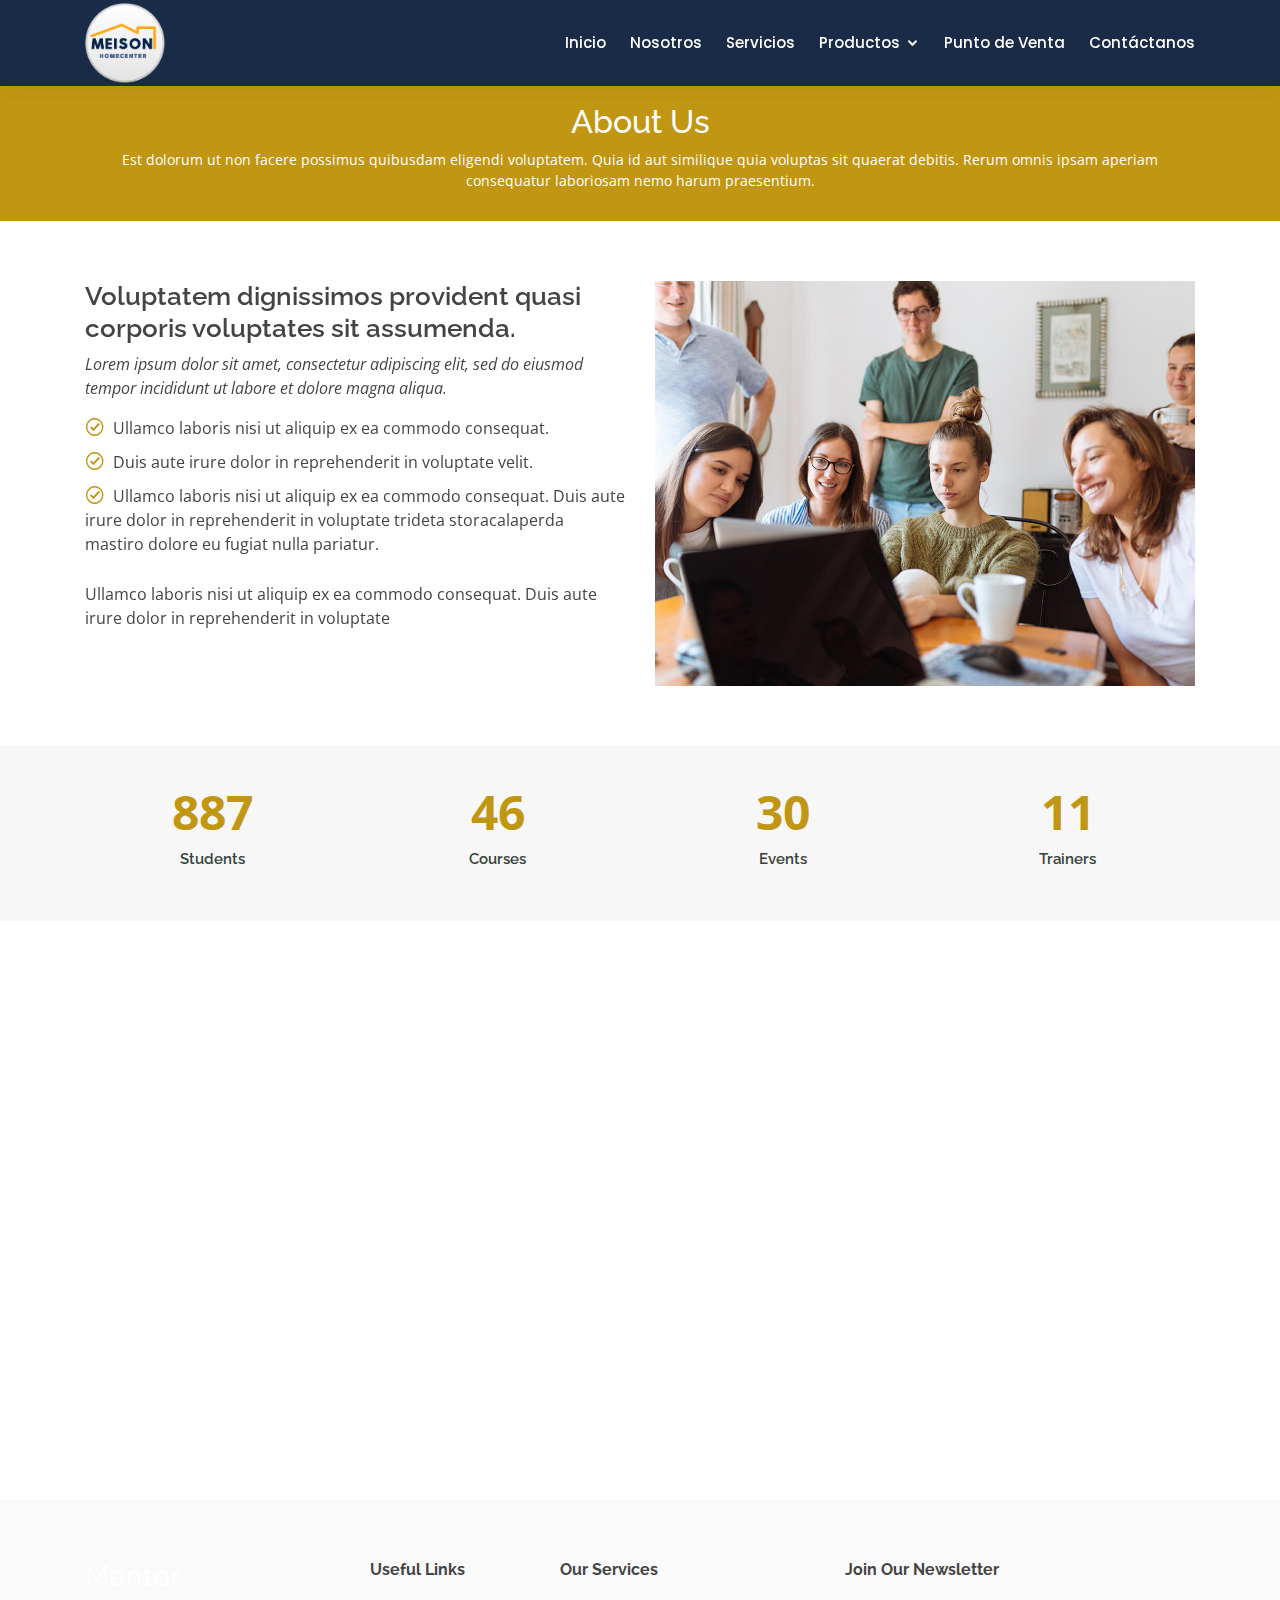
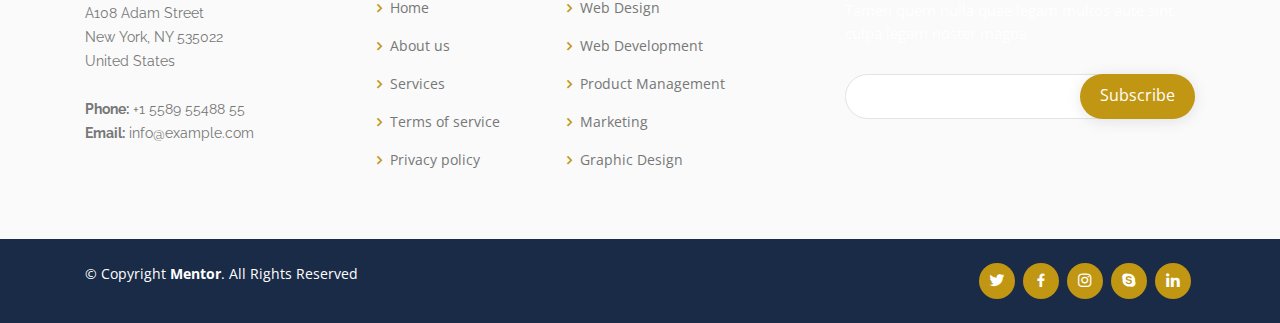
<file: about.html>
<!DOCTYPE html>
<html lang="en">

<head>
  <meta charset="utf-8">
  <meta content="width=device-width, initial-scale=1.0" name="viewport">

  <title>Meison Homecenter - Nosotros</title>
  <meta content="" name="descriptison">
  <meta content="" name="keywords">

 <!-- Favicons -->
 <link href="assets/img/favicon.png" rel="icon">

  <!-- Google Fonts -->
  <link href="https://fonts.googleapis.com/css?family=Open+Sans:300,300i,400,400i,600,600i,700,700i|Raleway:300,300i,400,400i,500,500i,600,600i,700,700i|Poppins:300,300i,400,400i,500,500i,600,600i,700,700i" rel="stylesheet">

  <!-- Vendor CSS Files -->
  <link href="assets/vendor/bootstrap/css/bootstrap.min.css" rel="stylesheet">
  <link href="assets/vendor/icofont/icofont.min.css" rel="stylesheet">
  <link href="assets/vendor/boxicons/css/boxicons.min.css" rel="stylesheet">
  <link href="assets/vendor/remixicon/remixicon.css" rel="stylesheet">
  <link href="assets/vendor/owl.carousel/assets/owl.carousel.min.css" rel="stylesheet">
  <link href="assets/vendor/animate.css/animate.min.css" rel="stylesheet">
  <link href="assets/vendor/aos/aos.css" rel="stylesheet">

  <!-- Template Main CSS File -->
  <link href="assets/css/style.css" rel="stylesheet">

</head>

<body>

  <!-- ======= Header ======= -->
  <header id="header" class="fixed-top">
    <div class="container d-flex align-items-center">

      <a href="index.html" class="logo mr-auto"><img src="assets/img/imagenes/meison.png" alt="" class="img-fluid"></a>

      <nav class="nav-menu d-none d-lg-block">
        <ul>
          <li ><a href="index.html">Inicio</a></li>
          <li><a href="about.html">Nosotros</a></li>
         
          <li><a href="trainers.html">Servicios</a></li>
          
          <li class="drop-down"><a href="">Productos</a>
            <ul>
              
              <li class="drop-down"><a href="#">Sub 1</a>
                <ul>
                  <li><a href="productos.html">Producto1</a></li>
                  <li><a href="#">Producto1</a></li>
                  <li><a href="#">Producto2</a></li>
                  <li><a href="#">Producto3</a></li>
                  <li><a href="#">Producto4</a></li>
                </ul>
              </li>
              <li><a href="#">Sub 2</a></li>
              <li><a href="#">Sub 3</a></li>
              <li><a href="#">Sub 4</a></li>
            </ul>
          </li>
          <li><a href="puntosVenta.html">Punto de Venta</a></li>
          <li><a href="contact.html">Contáctanos</a></li>

        </ul>
      </nav><!-- .nav-menu -->


    </div>
  </header><!-- End Header -->

  <main id="main">
    <!-- ======= Breadcrumbs ======= -->
    <div class="breadcrumbs" data-aos="fade-in">
      <div class="container">
        <h2>About Us</h2>
        <p>Est dolorum ut non facere possimus quibusdam eligendi voluptatem. Quia id aut similique quia voluptas sit quaerat debitis. Rerum omnis ipsam aperiam consequatur laboriosam nemo harum praesentium. </p>
      </div>
    </div><!-- End Breadcrumbs -->

    <!-- ======= About Section ======= -->
    <section id="about" class="about">
      <div class="container" data-aos="fade-up">

        <div class="row">
          <div class="col-lg-6 order-1 order-lg-2" data-aos="fade-left" data-aos-delay="100">
            <img src="assets/img/about.jpg" class="img-fluid" alt="">
          </div>
          <div class="col-lg-6 pt-4 pt-lg-0 order-2 order-lg-1 content">
            <h3>Voluptatem dignissimos provident quasi corporis voluptates sit assumenda.</h3>
            <p class="font-italic">
              Lorem ipsum dolor sit amet, consectetur adipiscing elit, sed do eiusmod tempor incididunt ut labore et dolore
              magna aliqua.
            </p>
            <ul>
              <li><i class="icofont-check-circled"></i> Ullamco laboris nisi ut aliquip ex ea commodo consequat.</li>
              <li><i class="icofont-check-circled"></i> Duis aute irure dolor in reprehenderit in voluptate velit.</li>
              <li><i class="icofont-check-circled"></i> Ullamco laboris nisi ut aliquip ex ea commodo consequat. Duis aute irure dolor in reprehenderit in voluptate trideta storacalaperda mastiro dolore eu fugiat nulla pariatur.</li>
            </ul>
            <p>
              Ullamco laboris nisi ut aliquip ex ea commodo consequat. Duis aute irure dolor in reprehenderit in voluptate
            </p>

          </div>
        </div>

      </div>
    </section><!-- End About Section -->

    <!-- ======= Counts Section ======= -->
    <section id="counts" class="counts section-bg">
      <div class="container">

        <div class="row counters">

          <div class="col-lg-3 col-6 text-center">
            <span data-toggle="counter-up">1232</span>
            <p>Students</p>
          </div>

          <div class="col-lg-3 col-6 text-center">
            <span data-toggle="counter-up">64</span>
            <p>Courses</p>
          </div>

          <div class="col-lg-3 col-6 text-center">
            <span data-toggle="counter-up">42</span>
            <p>Events</p>
          </div>

          <div class="col-lg-3 col-6 text-center">
            <span data-toggle="counter-up">15</span>
            <p>Trainers</p>
          </div>

        </div>

      </div>
    </section><!-- End Counts Section -->

    <!-- ======= Testimonials Section ======= -->
    <section id="testimonials" class="testimonials">
      <div class="container" data-aos="fade-up">

        <div class="section-title">
          <h2>Testimonials</h2>
          <p>What are they saying</p>
        </div>

        <div class="owl-carousel testimonials-carousel" data-aos="zoom-in" data-aos-delay="100">

          <div class="testimonial-wrap">
            <div class="testimonial-item">
              <img src="assets/img/testimonials/testimonials-1.jpg" class="testimonial-img" alt="">
              <h3>Saul Goodman</h3>
              <h4>Ceo &amp; Founder</h4>
              <p>
                <i class="bx bxs-quote-alt-left quote-icon-left"></i>
                Proin iaculis purus consequat sem cure digni ssim donec porttitora entum suscipit rhoncus. Accusantium quam, ultricies eget id, aliquam eget nibh et. Maecen aliquam, risus at semper.
                <i class="bx bxs-quote-alt-right quote-icon-right"></i>
              </p>
            </div>
          </div>

          <div class="testimonial-wrap">
            <div class="testimonial-item">
              <img src="assets/img/testimonials/testimonials-2.jpg" class="testimonial-img" alt="">
              <h3>Sara Wilsson</h3>
              <h4>Designer</h4>
              <p>
                <i class="bx bxs-quote-alt-left quote-icon-left"></i>
                Export tempor illum tamen malis malis eram quae irure esse labore quem cillum quid cillum eram malis quorum velit fore eram velit sunt aliqua noster fugiat irure amet legam anim culpa.
                <i class="bx bxs-quote-alt-right quote-icon-right"></i>
              </p>
            </div>
          </div>

          <div class="testimonial-wrap">
            <div class="testimonial-item">
              <img src="assets/img/testimonials/testimonials-3.jpg" class="testimonial-img" alt="">
              <h3>Jena Karlis</h3>
              <h4>Store Owner</h4>
              <p>
                <i class="bx bxs-quote-alt-left quote-icon-left"></i>
                Enim nisi quem export duis labore cillum quae magna enim sint quorum nulla quem veniam duis minim tempor labore quem eram duis noster aute amet eram fore quis sint minim.
                <i class="bx bxs-quote-alt-right quote-icon-right"></i>
              </p>
            </div>
          </div>

          <div class="testimonial-wrap">
            <div class="testimonial-item">
              <img src="assets/img/testimonials/testimonials-4.jpg" class="testimonial-img" alt="">
              <h3>Matt Brandon</h3>
              <h4>Freelancer</h4>
              <p>
                <i class="bx bxs-quote-alt-left quote-icon-left"></i>
                Fugiat enim eram quae cillum dolore dolor amet nulla culpa multos export minim fugiat minim velit minim dolor enim duis veniam ipsum anim magna sunt elit fore quem dolore labore illum veniam.
                <i class="bx bxs-quote-alt-right quote-icon-right"></i>
              </p>
            </div>
          </div>

          <div class="testimonial-wrap">
            <div class="testimonial-item">
              <img src="assets/img/testimonials/testimonials-5.jpg" class="testimonial-img" alt="">
              <h3>John Larson</h3>
              <h4>Entrepreneur</h4>
              <p>
                <i class="bx bxs-quote-alt-left quote-icon-left"></i>
                Quis quorum aliqua sint quem legam fore sunt eram irure aliqua veniam tempor noster veniam enim culpa labore duis sunt culpa nulla illum cillum fugiat legam esse veniam culpa fore nisi cillum quid.
                <i class="bx bxs-quote-alt-right quote-icon-right"></i>
              </p>
            </div>
          </div>

        </div>

      </div>
    </section><!-- End Testimonials Section -->

  </main><!-- End #main -->

  <!-- ======= Footer ======= -->
  <footer id="footer">

    <div class="footer-top">
      <div class="container">
        <div class="row">

          <div class="col-lg-3 col-md-6 footer-contact">
            <h3>Mentor</h3>
            <p>
              A108 Adam Street <br>
              New York, NY 535022<br>
              United States <br><br>
              <strong>Phone:</strong> +1 5589 55488 55<br>
              <strong>Email:</strong> info@example.com<br>
            </p>
          </div>

          <div class="col-lg-2 col-md-6 footer-links">
            <h4>Useful Links</h4>
            <ul>
              <li><i class="bx bx-chevron-right"></i> <a href="#">Home</a></li>
              <li><i class="bx bx-chevron-right"></i> <a href="#">About us</a></li>
              <li><i class="bx bx-chevron-right"></i> <a href="#">Services</a></li>
              <li><i class="bx bx-chevron-right"></i> <a href="#">Terms of service</a></li>
              <li><i class="bx bx-chevron-right"></i> <a href="#">Privacy policy</a></li>
            </ul>
          </div>

          <div class="col-lg-3 col-md-6 footer-links">
            <h4>Our Services</h4>
            <ul>
              <li><i class="bx bx-chevron-right"></i> <a href="#">Web Design</a></li>
              <li><i class="bx bx-chevron-right"></i> <a href="#">Web Development</a></li>
              <li><i class="bx bx-chevron-right"></i> <a href="#">Product Management</a></li>
              <li><i class="bx bx-chevron-right"></i> <a href="#">Marketing</a></li>
              <li><i class="bx bx-chevron-right"></i> <a href="#">Graphic Design</a></li>
            </ul>
          </div>

          <div class="col-lg-4 col-md-6 footer-newsletter">
            <h4>Join Our Newsletter</h4>
            <p>Tamen quem nulla quae legam multos aute sint culpa legam noster magna</p>
            <form action="" method="post">
              <input type="email" name="email"><input type="submit" value="Subscribe">
            </form>
          </div>

        </div>
      </div>
    </div>

    <div class="container d-md-flex py-4">

      <div class="mr-md-auto text-center text-md-left">
        <div class="copyright">
          &copy; Copyright <strong><span>Mentor</span></strong>. All Rights Reserved
        </div>
        
      </div>
      <div class="social-links text-center text-md-right pt-3 pt-md-0">
        <a href="#" class="twitter"><i class="bx bxl-twitter"></i></a>
        <a href="#" class="facebook"><i class="bx bxl-facebook"></i></a>
        <a href="#" class="instagram"><i class="bx bxl-instagram"></i></a>
        <a href="#" class="google-plus"><i class="bx bxl-skype"></i></a>
        <a href="#" class="linkedin"><i class="bx bxl-linkedin"></i></a>
      </div>
    </div>
  </footer><!-- End Footer -->

  <a href="#" class="back-to-top"><i class="bx bx-up-arrow-alt"></i></a>
  <div id="preloader"></div>

  <!-- Vendor JS Files -->
  <script src="assets/vendor/jquery/jquery.min.js"></script>
  <script src="assets/vendor/bootstrap/js/bootstrap.bundle.min.js"></script>
  <script src="assets/vendor/jquery.easing/jquery.easing.min.js"></script>
  <script src="assets/vendor/php-email-form/validate.js"></script>
  <script src="assets/vendor/waypoints/jquery.waypoints.min.js"></script>
  <script src="assets/vendor/counterup/counterup.min.js"></script>
  <script src="assets/vendor/owl.carousel/owl.carousel.min.js"></script>
  <script src="assets/vendor/aos/aos.js"></script>

  <!-- Template Main JS File -->
  <script src="assets/js/main.js"></script>

</body>

</html>
</file>
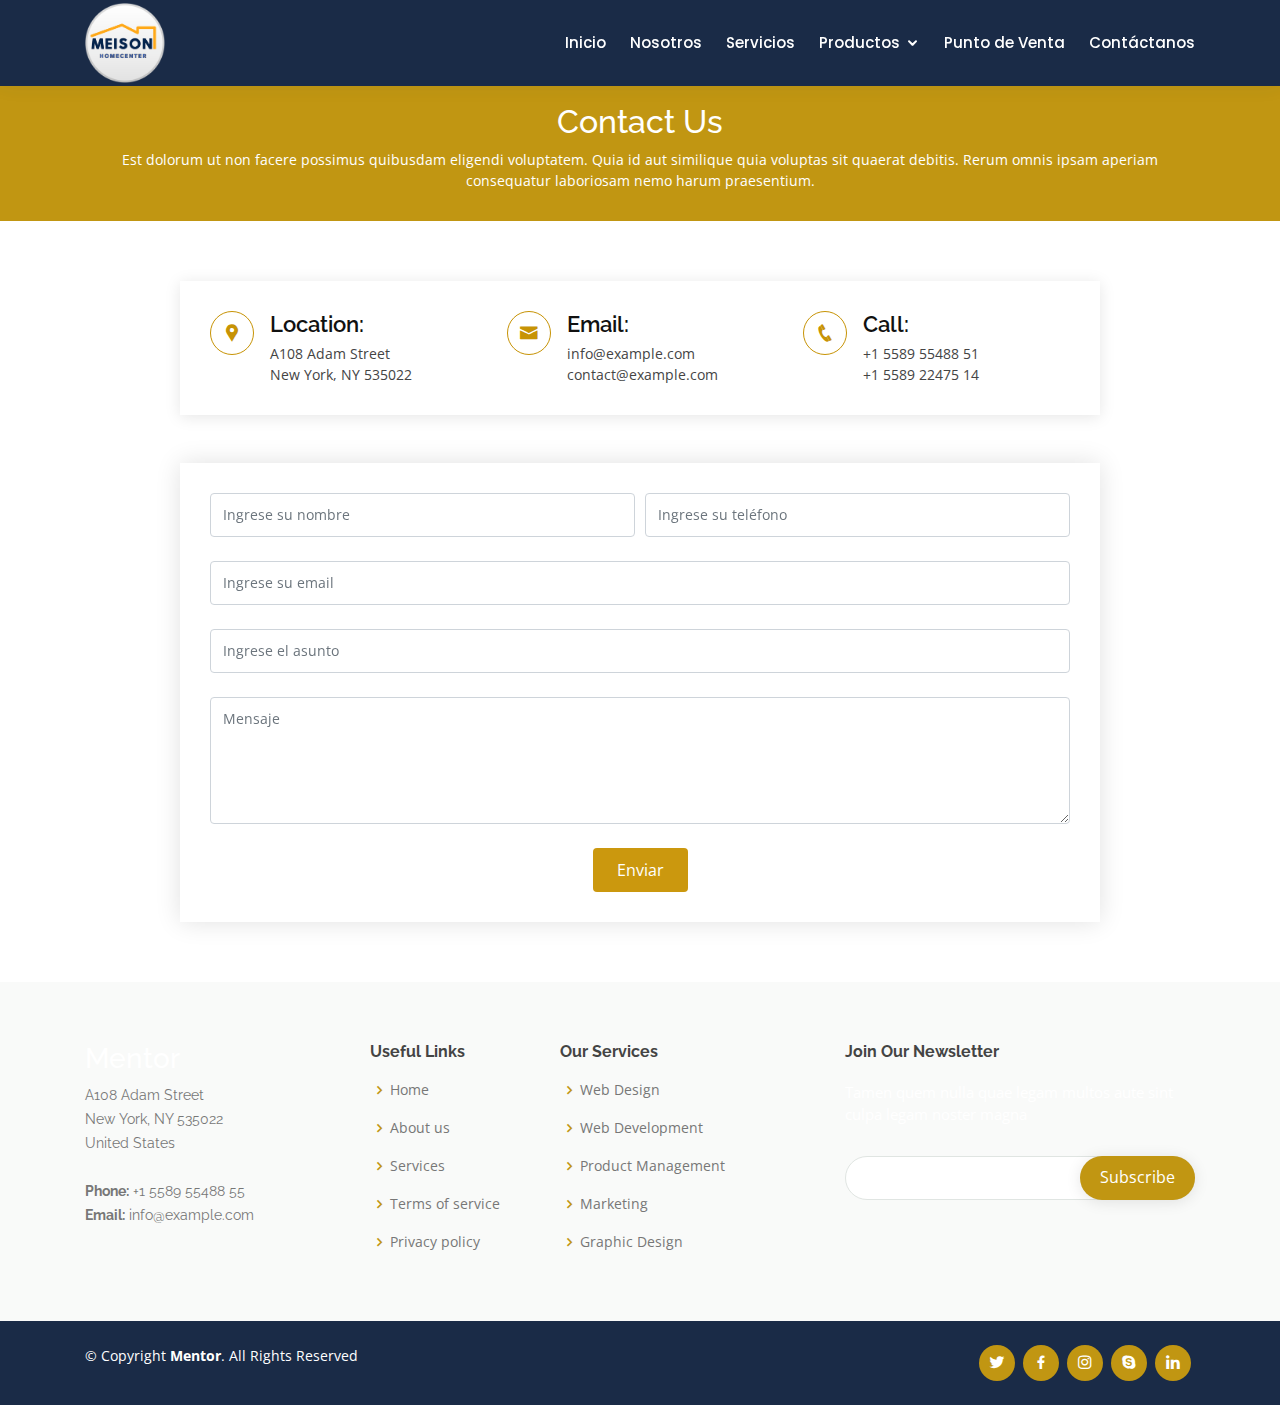
<file: contact.html>
<!DOCTYPE html>
<html lang="en">

<head>
  <meta charset="utf-8">
  <meta content="width=device-width, initial-scale=1.0" name="viewport">

  <title>Contáctanos | Meison Homecenter</title>
  <meta content="" name="descriptison">
  <meta content="" name="keywords">

  <!-- Favicons -->
  <link href="assets/img/favicon.png" rel="icon">

  <!-- Google Fonts -->
  <link href="https://fonts.googleapis.com/css?family=Open+Sans:300,300i,400,400i,600,600i,700,700i|Raleway:300,300i,400,400i,500,500i,600,600i,700,700i|Poppins:300,300i,400,400i,500,500i,600,600i,700,700i" rel="stylesheet">

  <!-- Vendor CSS Files -->
  <link href="assets/vendor/bootstrap/css/bootstrap.min.css" rel="stylesheet">
  <link href="assets/vendor/icofont/icofont.min.css" rel="stylesheet">
  <link href="assets/vendor/boxicons/css/boxicons.min.css" rel="stylesheet">
  <link href="assets/vendor/remixicon/remixicon.css" rel="stylesheet">
  <link href="assets/vendor/owl.carousel/assets/owl.carousel.min.css" rel="stylesheet">
  <link href="assets/vendor/animate.css/animate.min.css" rel="stylesheet">
  <link href="assets/vendor/aos/aos.css" rel="stylesheet">

  <!-- Template Main CSS File -->
  <link href="assets/css/style.css" rel="stylesheet">

</head>

<body>

  <!-- ======= Header ======= -->
  <header id="header" class="fixed-top">
    <div class="container d-flex align-items-center">
      <a href="index.html" class="logo mr-auto"><img src="assets/img/imagenes/meison.png" alt="" class="img-fluid"></a>

      <nav class="nav-menu d-none d-lg-block">
        <ul>
          <li ><a href="index.html">Inicio</a></li>
          <li><a href="about.html">Nosotros</a></li>
         
          <li><a href="trainers.html">Servicios</a></li>
          
          <li class="drop-down"><a href="">Productos</a>
            <ul>
              
              <li class="drop-down"><a href="#">Sub 1</a>
                <ul>
                  <li><a href="productos.html">Producto1</a></li>
                  <li><a href="#">Producto1</a></li>
                  <li><a href="#">Producto2</a></li>
                  <li><a href="#">Producto3</a></li>
                  <li><a href="#">Producto4</a></li>
                </ul>
              </li>
              <li><a href="#">Sub 2</a></li>
              <li><a href="#">Sub 3</a></li>
              <li><a href="#">Sub 4</a></li>
            </ul>
          </li>
          <li><a href="puntosVenta.html">Punto de Venta</a></li>
          <li><a href="contact.html">Contáctanos</a></li>

        </ul>
      </nav><!-- .nav-menu -->

    </div>
  </header><!-- End Header -->

  <main id="main">

    <!-- ======= Breadcrumbs ======= -->
    <div class="breadcrumbs" data-aos="fade-in">
      <div class="container">
        <h2>Contact Us</h2>
        <p>Est dolorum ut non facere possimus quibusdam eligendi voluptatem. Quia id aut similique quia voluptas sit quaerat debitis. Rerum omnis ipsam aperiam consequatur laboriosam nemo harum praesentium. </p>
      </div>
    </div><!-- End Breadcrumbs -->

    <!-- ======= Contact Section ======= -->
    <section id="contact" class="contact">
      <div class="container">

        <div class="row justify-content-center" data-aos="fade-up">

          <div class="col-lg-10">

            <div class="info-wrap">
              <div class="row">
                <div class="col-lg-4 info">
                  <i class="icofont-google-map"></i>
                  <h4>Location:</h4>
                  <p>A108 Adam Street<br>New York, NY 535022</p>
                </div>

                <div class="col-lg-4 info mt-4 mt-lg-0">
                  <i class="icofont-envelope"></i>
                  <h4>Email:</h4>
                  <p>info@example.com<br>contact@example.com</p>
                </div>

                <div class="col-lg-4 info mt-4 mt-lg-0">
                  <i class="icofont-phone"></i>
                  <h4>Call:</h4>
                  <p>+1 5589 55488 51<br>+1 5589 22475 14</p>
                </div>
              </div>
            </div>

          </div>

        </div>

        <div class="row mt-5 justify-content-center" data-aos="fade-up">
          <div class="col-lg-10">
            <form action="forms/contact.php" method="post" role="form" class="php-email-form">
              <div class="form-row">
                <div class="col-md-6 form-group">
                  <input type="text" name="nombre" class="form-control" id="nombre" placeholder="Ingrese su nombre" data-rule="minlen:3" data-msg="Porfavor ingrese su nombre" />
                  <div class="validate"></div>
                </div>
                <div class="col-md-6 form-group">
                  <input type="text" class="form-control" name="telefono" id="telefono" placeholder="Ingrese su teléfono" data-rule="minlen:10" data-msg="Porfavor ingrese un número de teléfono válido" onkeypress="if(even.keycode<45 || event.keycode>57) event.returnValue=false;"/>
                  <div class="validate"></div>
                </div>
              </div>
              <div class="form-group">
                <input type="email" class="form-control" name="email" id="email" placeholder="Ingrese su email" data-rule="email" data-msg="Porfavor ingrese un email válido" />
                  <div class="validate"></div>
              </div>
              <div class="form-group">
                <input type="text" class="form-control" name="asunto" id="asunto" placeholder="Ingrese el asunto" data-rule="minlen:4" data-msg="Porfavor ingrese el asunto, mínimo 8 caracteres" />
                <div class="validate"></div>
              </div>
              <div class="form-group">
                <textarea class="form-control" name="mensaje" rows="5" data-rule="required" data-msg="Porfavor digite su mensaje" placeholder="Mensaje"></textarea>
                <div class="validate"></div>
              </div>
              <div class="mb-3">
                <div class="loading">Loading</div>
                <div class="error-message"></div>
                <div class="sent-message">Su mensaje se ha enviado exitosamente. Gracias!</div>
              </div>
              <div class="text-center"><button type="submit">Enviar</button></div>
            </form>
          </div>

        </div>

      </div>
    </section><!-- End Contact Section -->


  </main><!-- End #main -->

  <!-- ======= Footer ======= -->
  <footer id="footer">

    <div class="footer-top">
      <div class="container">
        <div class="row">

          <div class="col-lg-3 col-md-6 footer-contact">
            <h3>Mentor</h3>
            <p>
              A108 Adam Street <br>
              New York, NY 535022<br>
              United States <br><br>
              <strong>Phone:</strong> +1 5589 55488 55<br>
              <strong>Email:</strong> info@example.com<br>
            </p>
          </div>

          <div class="col-lg-2 col-md-6 footer-links">
            <h4>Useful Links</h4>
            <ul>
              <li><i class="bx bx-chevron-right"></i> <a href="#">Home</a></li>
              <li><i class="bx bx-chevron-right"></i> <a href="#">About us</a></li>
              <li><i class="bx bx-chevron-right"></i> <a href="#">Services</a></li>
              <li><i class="bx bx-chevron-right"></i> <a href="#">Terms of service</a></li>
              <li><i class="bx bx-chevron-right"></i> <a href="#">Privacy policy</a></li>
            </ul>
          </div>

          <div class="col-lg-3 col-md-6 footer-links">
            <h4>Our Services</h4>
            <ul>
              <li><i class="bx bx-chevron-right"></i> <a href="#">Web Design</a></li>
              <li><i class="bx bx-chevron-right"></i> <a href="#">Web Development</a></li>
              <li><i class="bx bx-chevron-right"></i> <a href="#">Product Management</a></li>
              <li><i class="bx bx-chevron-right"></i> <a href="#">Marketing</a></li>
              <li><i class="bx bx-chevron-right"></i> <a href="#">Graphic Design</a></li>
            </ul>
          </div>

          <div class="col-lg-4 col-md-6 footer-newsletter">
            <h4>Join Our Newsletter</h4>
            <p>Tamen quem nulla quae legam multos aute sint culpa legam noster magna</p>
            <form action="" method="post">
              <input type="email" name="email"><input type="submit" value="Subscribe">
            </form>
          </div>

        </div>
      </div>
    </div>

    <div class="container d-md-flex py-4">

      <div class="mr-md-auto text-center text-md-left">
        <div class="copyright">
          &copy; Copyright <strong><span>Mentor</span></strong>. All Rights Reserved
        </div>
        
      </div>
      <div class="social-links text-center text-md-right pt-3 pt-md-0">
        <a href="#" class="twitter"><i class="bx bxl-twitter"></i></a>
        <a href="#" class="facebook"><i class="bx bxl-facebook"></i></a>
        <a href="#" class="instagram"><i class="bx bxl-instagram"></i></a>
        <a href="#" class="google-plus"><i class="bx bxl-skype"></i></a>
        <a href="#" class="linkedin"><i class="bx bxl-linkedin"></i></a>
      </div>
    </div>
  </footer><!-- End Footer -->

  <a href="#" class="back-to-top"><i class="bx bx-up-arrow-alt"></i></a>
  <div id="preloader"></div>

  <!-- Vendor JS Files -->
  <script src="assets/vendor/jquery/jquery.min.js"></script>
  <script src="assets/vendor/bootstrap/js/bootstrap.bundle.min.js"></script>
  <script src="assets/vendor/jquery.easing/jquery.easing.min.js"></script>
  <script src="assets/vendor/php-email-form/validate.js"></script>
  <script src="assets/vendor/waypoints/jquery.waypoints.min.js"></script>
  <script src="assets/vendor/counterup/counterup.min.js"></script>
  <script src="assets/vendor/owl.carousel/owl.carousel.min.js"></script>
  <script src="assets/vendor/aos/aos.js"></script>

  <!-- Template Main JS File -->
  <script src="assets/js/main.js"></script>

</body>

</html>
</file>
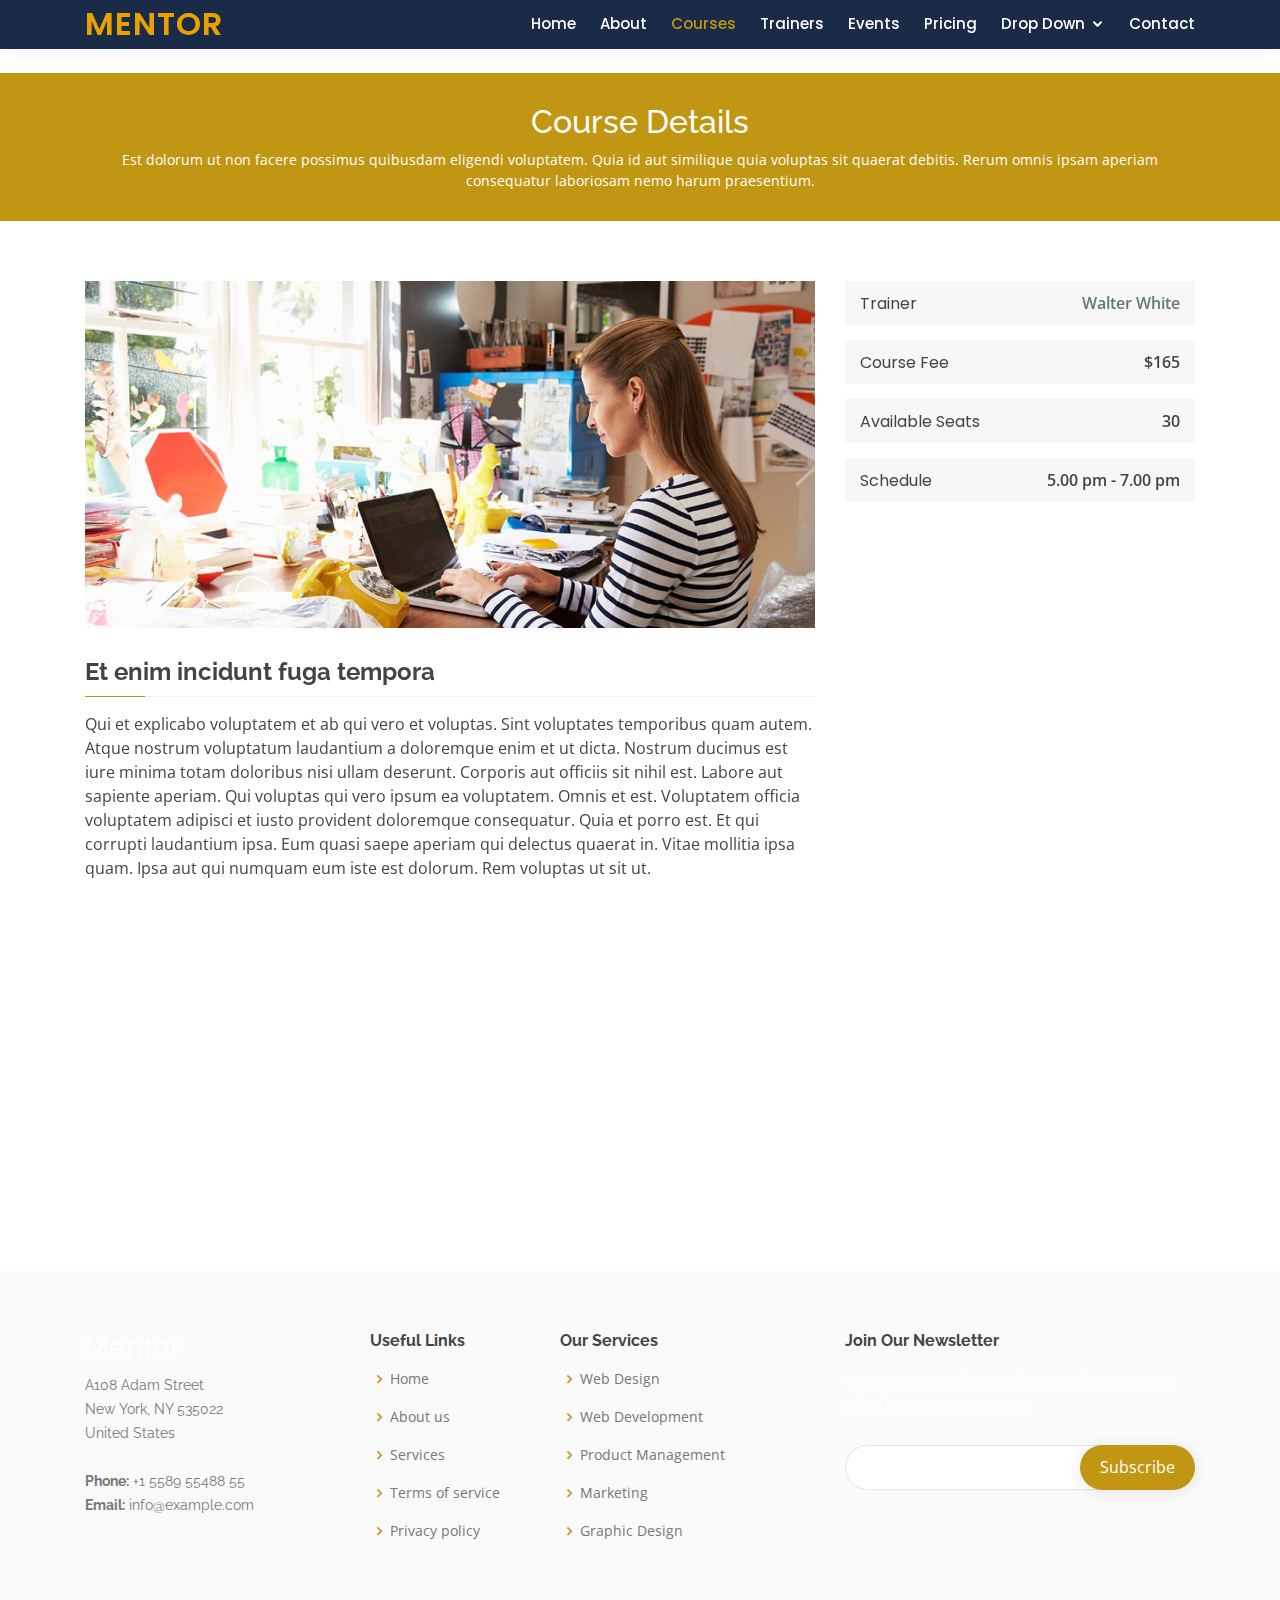
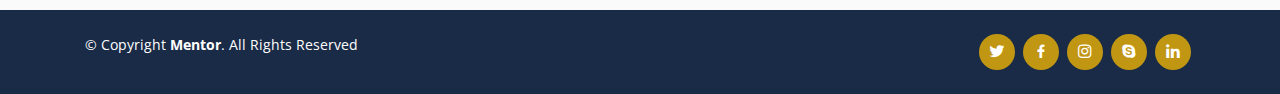
<file: course-details.html>
<!DOCTYPE html>
<html lang="en">

<head>
  <meta charset="utf-8">
  <meta content="width=device-width, initial-scale=1.0" name="viewport">

  <title>Course Details - Mentor Bootstrap Template</title>
  <meta content="" name="descriptison">
  <meta content="" name="keywords">

   <!-- Favicons -->
   <link href="assets/img/favicon.png" rel="icon">

  <!-- Google Fonts -->
  <link href="https://fonts.googleapis.com/css?family=Open+Sans:300,300i,400,400i,600,600i,700,700i|Raleway:300,300i,400,400i,500,500i,600,600i,700,700i|Poppins:300,300i,400,400i,500,500i,600,600i,700,700i" rel="stylesheet">

  <!-- Vendor CSS Files -->
  <link href="assets/vendor/bootstrap/css/bootstrap.min.css" rel="stylesheet">
  <link href="assets/vendor/icofont/icofont.min.css" rel="stylesheet">
  <link href="assets/vendor/boxicons/css/boxicons.min.css" rel="stylesheet">
  <link href="assets/vendor/remixicon/remixicon.css" rel="stylesheet">
  <link href="assets/vendor/owl.carousel/assets/owl.carousel.min.css" rel="stylesheet">
  <link href="assets/vendor/animate.css/animate.min.css" rel="stylesheet">
  <link href="assets/vendor/aos/aos.css" rel="stylesheet">

  <!-- Template Main CSS File -->
  <link href="assets/css/style.css" rel="stylesheet">

</head>

<body>

  <!-- ======= Header ======= -->
  <header id="header" class="fixed-top">
    <div class="container d-flex align-items-center">

      <h1 class="logo mr-auto"><a href="index.html">Mentor</a></h1>
      <!-- Uncomment below if you prefer to use an image logo -->
      <!-- <a href="index.html" class="logo mr-auto"><img src="assets/img/logo.png" alt="" class="img-fluid"></a>-->

      <nav class="nav-menu d-none d-lg-block">
        <ul>
          <li><a href="index.html">Home</a></li>
          <li><a href="about.html">About</a></li>
          <li class="active"><a href="courses.html">Courses</a></li>
          <li><a href="trainers.html">Trainers</a></li>
          <li><a href="events.html">Events</a></li>
          <li><a href="pricing.html">Pricing</a></li>
          <li class="drop-down"><a href="">Drop Down</a>
            <ul>
              <li><a href="#">Drop Down 1</a></li>
              <li class="drop-down"><a href="#">Deep Drop Down</a>
                <ul>
                  <li><a href="#">Deep Drop Down 1</a></li>
                  <li><a href="#">Deep Drop Down 2</a></li>
                  <li><a href="#">Deep Drop Down 3</a></li>
                  <li><a href="#">Deep Drop Down 4</a></li>
                  <li><a href="#">Deep Drop Down 5</a></li>
                </ul>
              </li>
              <li><a href="#">Drop Down 2</a></li>
              <li><a href="#">Drop Down 3</a></li>
              <li><a href="#">Drop Down 4</a></li>
            </ul>
          </li>
          <li><a href="contact.html">Contact</a></li>

        </ul>
      </nav><!-- .nav-menu -->


    </div>
  </header><!-- End Header -->

  <main id="main">

    <!-- ======= Breadcrumbs ======= -->
    <div class="breadcrumbs" data-aos="fade-in">
      <div class="container">
        <h2>Course Details</h2>
        <p>Est dolorum ut non facere possimus quibusdam eligendi voluptatem. Quia id aut similique quia voluptas sit quaerat debitis. Rerum omnis ipsam aperiam consequatur laboriosam nemo harum praesentium. </p>
      </div>
    </div><!-- End Breadcrumbs -->

    <!-- ======= Cource Details Section ======= -->
    <section id="course-details" class="course-details">
      <div class="container" data-aos="fade-up">

        <div class="row">
          <div class="col-lg-8">
            <img src="assets/img/course-details.jpg" class="img-fluid" alt="">
            <h3>Et enim incidunt fuga tempora</h3>
            <p>
              Qui et explicabo voluptatem et ab qui vero et voluptas. Sint voluptates temporibus quam autem. Atque nostrum voluptatum laudantium a doloremque enim et ut dicta. Nostrum ducimus est iure minima totam doloribus nisi ullam deserunt. Corporis aut officiis sit nihil est. Labore aut sapiente aperiam.
              Qui voluptas qui vero ipsum ea voluptatem. Omnis et est. Voluptatem officia voluptatem adipisci et iusto provident doloremque consequatur. Quia et porro est. Et qui corrupti laudantium ipsa.
              Eum quasi saepe aperiam qui delectus quaerat in. Vitae mollitia ipsa quam. Ipsa aut qui numquam eum iste est dolorum. Rem voluptas ut sit ut.
            </p>
          </div>
          <div class="col-lg-4">

            <div class="course-info d-flex justify-content-between align-items-center">
              <h5>Trainer</h5>
              <p><a href="#">Walter White</a></p>
            </div>

            <div class="course-info d-flex justify-content-between align-items-center">
              <h5>Course Fee</h5>
              <p>$165</p>
            </div>

            <div class="course-info d-flex justify-content-between align-items-center">
              <h5>Available Seats</h5>
              <p>30</p>
            </div>

            <div class="course-info d-flex justify-content-between align-items-center">
              <h5>Schedule</h5>
              <p>5.00 pm - 7.00 pm</p>
            </div>

          </div>
        </div>

      </div>
    </section><!-- End Cource Details Section -->

    <!-- ======= Cource Details Tabs Section ======= -->
    <section id="cource-details-tabs" class="cource-details-tabs">
      <div class="container" data-aos="fade-up">

        <div class="row">
          <div class="col-lg-3">
            <ul class="nav nav-tabs flex-column">
              <li class="nav-item">
                <a class="nav-link active show" data-toggle="tab" href="#tab-1">Modi sit est</a>
              </li>
              <li class="nav-item">
                <a class="nav-link" data-toggle="tab" href="#tab-2">Unde praesentium sed</a>
              </li>
              <li class="nav-item">
                <a class="nav-link" data-toggle="tab" href="#tab-3">Pariatur explicabo vel</a>
              </li>
              <li class="nav-item">
                <a class="nav-link" data-toggle="tab" href="#tab-4">Nostrum qui quasi</a>
              </li>
              <li class="nav-item">
                <a class="nav-link" data-toggle="tab" href="#tab-5">Iusto ut expedita aut</a>
              </li>
            </ul>
          </div>
          <div class="col-lg-9 mt-4 mt-lg-0">
            <div class="tab-content">
              <div class="tab-pane active show" id="tab-1">
                <div class="row">
                  <div class="col-lg-8 details order-2 order-lg-1">
                    <h3>Architecto ut aperiam autem id</h3>
                    <p class="font-italic">Qui laudantium consequatur laborum sit qui ad sapiente dila parde sonata raqer a videna mareta paulona marka</p>
                    <p>Et nobis maiores eius. Voluptatibus ut enim blanditiis atque harum sint. Laborum eos ipsum ipsa odit magni. Incidunt hic ut molestiae aut qui. Est repellat minima eveniet eius et quis magni nihil. Consequatur dolorem quaerat quos qui similique accusamus nostrum rem vero</p>
                  </div>
                  <div class="col-lg-4 text-center order-1 order-lg-2">
                    <img src="assets/img/course-details-tab-1.png" alt="" class="img-fluid">
                  </div>
                </div>
              </div>
              <div class="tab-pane" id="tab-2">
                <div class="row">
                  <div class="col-lg-8 details order-2 order-lg-1">
                    <h3>Et blanditiis nemo veritatis excepturi</h3>
                    <p class="font-italic">Qui laudantium consequatur laborum sit qui ad sapiente dila parde sonata raqer a videna mareta paulona marka</p>
                    <p>Ea ipsum voluptatem consequatur quis est. Illum error ullam omnis quia et reiciendis sunt sunt est. Non aliquid repellendus itaque accusamus eius et velit ipsa voluptates. Optio nesciunt eaque beatae accusamus lerode pakto madirna desera vafle de nideran pal</p>
                  </div>
                  <div class="col-lg-4 text-center order-1 order-lg-2">
                    <img src="assets/img/course-details-tab-2.png" alt="" class="img-fluid">
                  </div>
                </div>
              </div>
              <div class="tab-pane" id="tab-3">
                <div class="row">
                  <div class="col-lg-8 details order-2 order-lg-1">
                    <h3>Impedit facilis occaecati odio neque aperiam sit</h3>
                    <p class="font-italic">Eos voluptatibus quo. Odio similique illum id quidem non enim fuga. Qui natus non sunt dicta dolor et. In asperiores velit quaerat perferendis aut</p>
                    <p>Iure officiis odit rerum. Harum sequi eum illum corrupti culpa veritatis quisquam. Neque necessitatibus illo rerum eum ut. Commodi ipsam minima molestiae sed laboriosam a iste odio. Earum odit nesciunt fugiat sit ullam. Soluta et harum voluptatem optio quae</p>
                  </div>
                  <div class="col-lg-4 text-center order-1 order-lg-2">
                    <img src="assets/img/course-details-tab-3.png" alt="" class="img-fluid">
                  </div>
                </div>
              </div>
              <div class="tab-pane" id="tab-4">
                <div class="row">
                  <div class="col-lg-8 details order-2 order-lg-1">
                    <h3>Fuga dolores inventore laboriosam ut est accusamus laboriosam dolore</h3>
                    <p class="font-italic">Totam aperiam accusamus. Repellat consequuntur iure voluptas iure porro quis delectus</p>
                    <p>Eaque consequuntur consequuntur libero expedita in voluptas. Nostrum ipsam necessitatibus aliquam fugiat debitis quis velit. Eum ex maxime error in consequatur corporis atque. Eligendi asperiores sed qui veritatis aperiam quia a laborum inventore</p>
                  </div>
                  <div class="col-lg-4 text-center order-1 order-lg-2">
                    <img src="assets/img/course-details-tab-4.png" alt="" class="img-fluid">
                  </div>
                </div>
              </div>
              <div class="tab-pane" id="tab-5">
                <div class="row">
                  <div class="col-lg-8 details order-2 order-lg-1">
                    <h3>Est eveniet ipsam sindera pad rone matrelat sando reda</h3>
                    <p class="font-italic">Omnis blanditiis saepe eos autem qui sunt debitis porro quia.</p>
                    <p>Exercitationem nostrum omnis. Ut reiciendis repudiandae minus. Omnis recusandae ut non quam ut quod eius qui. Ipsum quia odit vero atque qui quibusdam amet. Occaecati sed est sint aut vitae molestiae voluptate vel</p>
                  </div>
                  <div class="col-lg-4 text-center order-1 order-lg-2">
                    <img src="assets/img/course-details-tab-5.png" alt="" class="img-fluid">
                  </div>
                </div>
              </div>
            </div>
          </div>
        </div>

      </div>
    </section><!-- End Cource Details Tabs Section -->

  </main><!-- End #main -->

  <!-- ======= Footer ======= -->
  <footer id="footer">

    <div class="footer-top">
      <div class="container">
        <div class="row">

          <div class="col-lg-3 col-md-6 footer-contact">
            <h3>Mentor</h3>
            <p>
              A108 Adam Street <br>
              New York, NY 535022<br>
              United States <br><br>
              <strong>Phone:</strong> +1 5589 55488 55<br>
              <strong>Email:</strong> info@example.com<br>
            </p>
          </div>

          <div class="col-lg-2 col-md-6 footer-links">
            <h4>Useful Links</h4>
            <ul>
              <li><i class="bx bx-chevron-right"></i> <a href="#">Home</a></li>
              <li><i class="bx bx-chevron-right"></i> <a href="#">About us</a></li>
              <li><i class="bx bx-chevron-right"></i> <a href="#">Services</a></li>
              <li><i class="bx bx-chevron-right"></i> <a href="#">Terms of service</a></li>
              <li><i class="bx bx-chevron-right"></i> <a href="#">Privacy policy</a></li>
            </ul>
          </div>

          <div class="col-lg-3 col-md-6 footer-links">
            <h4>Our Services</h4>
            <ul>
              <li><i class="bx bx-chevron-right"></i> <a href="#">Web Design</a></li>
              <li><i class="bx bx-chevron-right"></i> <a href="#">Web Development</a></li>
              <li><i class="bx bx-chevron-right"></i> <a href="#">Product Management</a></li>
              <li><i class="bx bx-chevron-right"></i> <a href="#">Marketing</a></li>
              <li><i class="bx bx-chevron-right"></i> <a href="#">Graphic Design</a></li>
            </ul>
          </div>

          <div class="col-lg-4 col-md-6 footer-newsletter">
            <h4>Join Our Newsletter</h4>
            <p>Tamen quem nulla quae legam multos aute sint culpa legam noster magna</p>
            <form action="" method="post">
              <input type="email" name="email"><input type="submit" value="Subscribe">
            </form>
          </div>

        </div>
      </div>
    </div>

    <div class="container d-md-flex py-4">

      <div class="mr-md-auto text-center text-md-left">
        <div class="copyright">
          &copy; Copyright <strong><span>Mentor</span></strong>. All Rights Reserved
        </div>
        
      </div>
      <div class="social-links text-center text-md-right pt-3 pt-md-0">
        <a href="#" class="twitter"><i class="bx bxl-twitter"></i></a>
        <a href="#" class="facebook"><i class="bx bxl-facebook"></i></a>
        <a href="#" class="instagram"><i class="bx bxl-instagram"></i></a>
        <a href="#" class="google-plus"><i class="bx bxl-skype"></i></a>
        <a href="#" class="linkedin"><i class="bx bxl-linkedin"></i></a>
      </div>
    </div>
  </footer><!-- End Footer -->

  <a href="#" class="back-to-top"><i class="bx bx-up-arrow-alt"></i></a>
  <div id="preloader"></div>

  <!-- Vendor JS Files -->
  <script src="assets/vendor/jquery/jquery.min.js"></script>
  <script src="assets/vendor/bootstrap/js/bootstrap.bundle.min.js"></script>
  <script src="assets/vendor/jquery.easing/jquery.easing.min.js"></script>
  <script src="assets/vendor/php-email-form/validate.js"></script>
  <script src="assets/vendor/waypoints/jquery.waypoints.min.js"></script>
  <script src="assets/vendor/counterup/counterup.min.js"></script>
  <script src="assets/vendor/owl.carousel/owl.carousel.min.js"></script>
  <script src="assets/vendor/aos/aos.js"></script>

  <!-- Template Main JS File -->
  <script src="assets/js/main.js"></script>

</body>

</html>
</file>
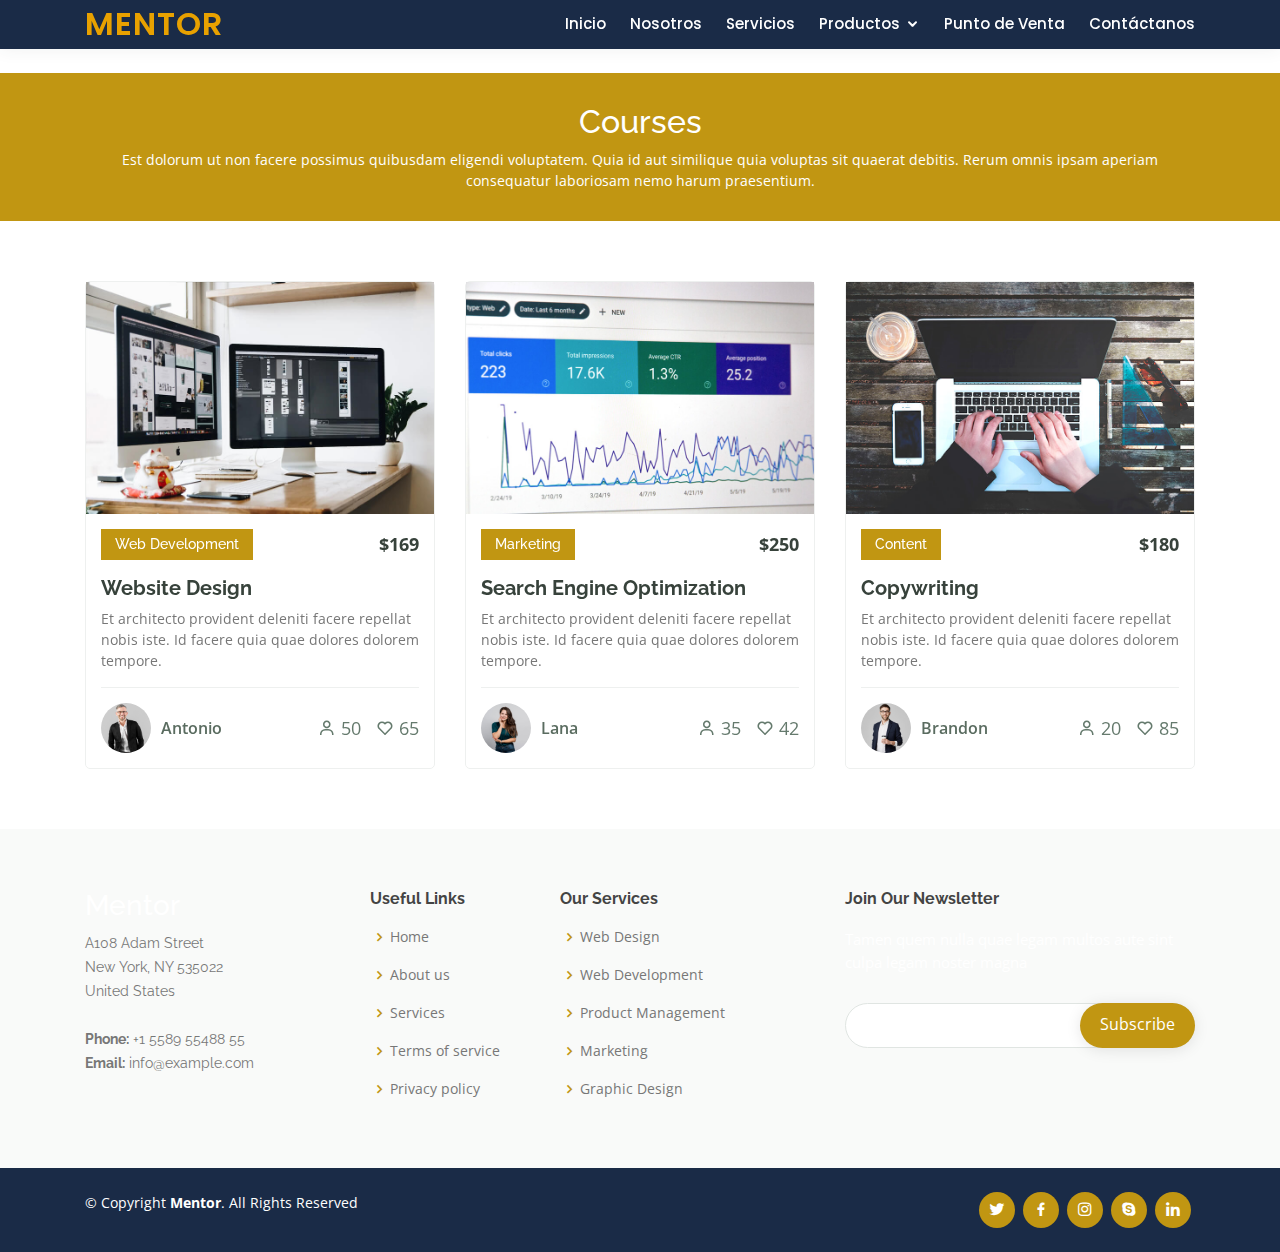
<file: courses.html>
<!DOCTYPE html>
<html lang="en">

<head>
  <meta charset="utf-8">
  <meta content="width=device-width, initial-scale=1.0" name="viewport">

  <title>Courses - Mentor Bootstrap Template</title>
  <meta content="" name="descriptison">
  <meta content="" name="keywords">

 <!-- Favicons -->
 <link href="assets/img/favicon.png" rel="icon">

  <!-- Google Fonts -->
  <link href="https://fonts.googleapis.com/css?family=Open+Sans:300,300i,400,400i,600,600i,700,700i|Raleway:300,300i,400,400i,500,500i,600,600i,700,700i|Poppins:300,300i,400,400i,500,500i,600,600i,700,700i" rel="stylesheet">

  <!-- Vendor CSS Files -->
  <link href="assets/vendor/bootstrap/css/bootstrap.min.css" rel="stylesheet">
  <link href="assets/vendor/icofont/icofont.min.css" rel="stylesheet">
  <link href="assets/vendor/boxicons/css/boxicons.min.css" rel="stylesheet">
  <link href="assets/vendor/remixicon/remixicon.css" rel="stylesheet">
  <link href="assets/vendor/owl.carousel/assets/owl.carousel.min.css" rel="stylesheet">
  <link href="assets/vendor/animate.css/animate.min.css" rel="stylesheet">
  <link href="assets/vendor/aos/aos.css" rel="stylesheet">

  <!-- Template Main CSS File -->
  <link href="assets/css/style.css" rel="stylesheet">

</head>

<body>

  <!-- ======= Header ======= -->
  <header id="header" class="fixed-top">
    <div class="container d-flex align-items-center">

      <h1 class="logo mr-auto"><a href="index.html">Mentor</a></h1>
      <!-- Uncomment below if you prefer to use an image logo -->
      <!-- <a href="index.html" class="logo mr-auto"><img src="assets/img/logo.png" alt="" class="img-fluid"></a>-->

      <nav class="nav-menu d-none d-lg-block">
        <ul>
          <li ><a href="index.html">Inicio</a></li>
          <li><a href="about.html">Nosotros</a></li>
         
          <li><a href="trainers.html">Servicios</a></li>
          
          <li class="drop-down"><a href="">Productos</a>
            <ul>
         
              <li class="drop-down"><a href="#">Sub 1</a>
                <ul>
                  <li><a href="productos.html">Producto1</a></li>
                  <li><a href="#">Producto1</a></li>
                  <li><a href="#">Producto2</a></li>
                  <li><a href="#">Producto3</a></li>
                  <li><a href="#">Producto4</a></li>
                </ul>
              </li>
              <li><a href="#">Sub 2</a></li>
              <li><a href="#">Sub 3</a></li>
              <li><a href="#">Sub 4</a></li>
            </ul>
          </li>
          <li><a href="courses.html">Punto de Venta</a></li>
          <li><a href="contact.html">Contáctanos</a></li>

        </ul>
      </nav><!-- .nav-menu -->

    </div>
  </header><!-- End Header -->

  <main id="main" data-aos="fade-in">

    <!-- ======= Breadcrumbs ======= -->
    <div class="breadcrumbs">
      <div class="container">
        <h2>Courses</h2>
        <p>Est dolorum ut non facere possimus quibusdam eligendi voluptatem. Quia id aut similique quia voluptas sit quaerat debitis. Rerum omnis ipsam aperiam consequatur laboriosam nemo harum praesentium. </p>
      </div>
    </div><!-- End Breadcrumbs -->

    <!-- ======= Courses Section ======= -->
    <section id="courses" class="courses">
      <div class="container" data-aos="fade-up">

        <div class="row" data-aos="zoom-in" data-aos-delay="100">

          <div class="col-lg-4 col-md-6 d-flex align-items-stretch">
            <div class="course-item">
              <img src="assets/img/course-1.jpg" class="img-fluid" alt="...">
              <div class="course-content">
                <div class="d-flex justify-content-between align-items-center mb-3">
                  <h4>Web Development</h4>
                  <p class="price">$169</p>
                </div>

                <h3><a href="course-details.html">Website Design</a></h3>
                <p>Et architecto provident deleniti facere repellat nobis iste. Id facere quia quae dolores dolorem tempore.</p>
                <div class="trainer d-flex justify-content-between align-items-center">
                  <div class="trainer-profile d-flex align-items-center">
                    <img src="assets/img/trainers/trainer-1.jpg" class="img-fluid" alt="">
                    <span>Antonio</span>
                  </div>
                  <div class="trainer-rank d-flex align-items-center">
                    <i class="bx bx-user"></i>&nbsp;50
                    &nbsp;&nbsp;
                    <i class="bx bx-heart"></i>&nbsp;65
                  </div>
                </div>
              </div>
            </div>
          </div> <!-- End Course Item-->

          <div class="col-lg-4 col-md-6 d-flex align-items-stretch mt-4 mt-md-0">
            <div class="course-item">
              <img src="assets/img/course-2.jpg" class="img-fluid" alt="...">
              <div class="course-content">
                <div class="d-flex justify-content-between align-items-center mb-3">
                  <h4>Marketing</h4>
                  <p class="price">$250</p>
                </div>

                <h3><a href="course-details.html">Search Engine Optimization</a></h3>
                <p>Et architecto provident deleniti facere repellat nobis iste. Id facere quia quae dolores dolorem tempore.</p>
                <div class="trainer d-flex justify-content-between align-items-center">
                  <div class="trainer-profile d-flex align-items-center">
                    <img src="assets/img/trainers/trainer-2.jpg" class="img-fluid" alt="">
                    <span>Lana</span>
                  </div>
                  <div class="trainer-rank d-flex align-items-center">
                    <i class="bx bx-user"></i>&nbsp;35
                    &nbsp;&nbsp;
                    <i class="bx bx-heart"></i>&nbsp;42
                  </div>
                </div>
              </div>
            </div>
          </div> <!-- End Course Item-->

          <div class="col-lg-4 col-md-6 d-flex align-items-stretch mt-4 mt-lg-0">
            <div class="course-item">
              <img src="assets/img/course-3.jpg" class="img-fluid" alt="...">
              <div class="course-content">
                <div class="d-flex justify-content-between align-items-center mb-3">
                  <h4>Content</h4>
                  <p class="price">$180</p>
                </div>

                <h3><a href="course-details.html">Copywriting</a></h3>
                <p>Et architecto provident deleniti facere repellat nobis iste. Id facere quia quae dolores dolorem tempore.</p>
                <div class="trainer d-flex justify-content-between align-items-center">
                  <div class="trainer-profile d-flex align-items-center">
                    <img src="assets/img/trainers/trainer-3.jpg" class="img-fluid" alt="">
                    <span>Brandon</span>
                  </div>
                  <div class="trainer-rank d-flex align-items-center">
                    <i class="bx bx-user"></i>&nbsp;20
                    &nbsp;&nbsp;
                    <i class="bx bx-heart"></i>&nbsp;85
                  </div>
                </div>
              </div>
            </div>
          </div> <!-- End Course Item-->

        </div>

      </div>
    </section><!-- End Courses Section -->

  </main><!-- End #main -->

  <!-- ======= Footer ======= -->
  <footer id="footer">

    <div class="footer-top">
      <div class="container">
        <div class="row">

          <div class="col-lg-3 col-md-6 footer-contact">
            <h3>Mentor</h3>
            <p>
              A108 Adam Street <br>
              New York, NY 535022<br>
              United States <br><br>
              <strong>Phone:</strong> +1 5589 55488 55<br>
              <strong>Email:</strong> info@example.com<br>
            </p>
          </div>

          <div class="col-lg-2 col-md-6 footer-links">
            <h4>Useful Links</h4>
            <ul>
              <li><i class="bx bx-chevron-right"></i> <a href="#">Home</a></li>
              <li><i class="bx bx-chevron-right"></i> <a href="#">About us</a></li>
              <li><i class="bx bx-chevron-right"></i> <a href="#">Services</a></li>
              <li><i class="bx bx-chevron-right"></i> <a href="#">Terms of service</a></li>
              <li><i class="bx bx-chevron-right"></i> <a href="#">Privacy policy</a></li>
            </ul>
          </div>

          <div class="col-lg-3 col-md-6 footer-links">
            <h4>Our Services</h4>
            <ul>
              <li><i class="bx bx-chevron-right"></i> <a href="#">Web Design</a></li>
              <li><i class="bx bx-chevron-right"></i> <a href="#">Web Development</a></li>
              <li><i class="bx bx-chevron-right"></i> <a href="#">Product Management</a></li>
              <li><i class="bx bx-chevron-right"></i> <a href="#">Marketing</a></li>
              <li><i class="bx bx-chevron-right"></i> <a href="#">Graphic Design</a></li>
            </ul>
          </div>

          <div class="col-lg-4 col-md-6 footer-newsletter">
            <h4>Join Our Newsletter</h4>
            <p>Tamen quem nulla quae legam multos aute sint culpa legam noster magna</p>
            <form action="" method="post">
              <input type="email" name="email"><input type="submit" value="Subscribe">
            </form>
          </div>

        </div>
      </div>
    </div>

    <div class="container d-md-flex py-4">

      <div class="mr-md-auto text-center text-md-left">
        <div class="copyright">
          &copy; Copyright <strong><span>Mentor</span></strong>. All Rights Reserved
        </div>
        
      </div>
      <div class="social-links text-center text-md-right pt-3 pt-md-0">
        <a href="#" class="twitter"><i class="bx bxl-twitter"></i></a>
        <a href="#" class="facebook"><i class="bx bxl-facebook"></i></a>
        <a href="#" class="instagram"><i class="bx bxl-instagram"></i></a>
        <a href="#" class="google-plus"><i class="bx bxl-skype"></i></a>
        <a href="#" class="linkedin"><i class="bx bxl-linkedin"></i></a>
      </div>
    </div>
  </footer><!-- End Footer -->

  <a href="#" class="back-to-top"><i class="bx bx-up-arrow-alt"></i></a>
  <div id="preloader"></div>

  <!-- Vendor JS Files -->
  <script src="assets/vendor/jquery/jquery.min.js"></script>
  <script src="assets/vendor/bootstrap/js/bootstrap.bundle.min.js"></script>
  <script src="assets/vendor/jquery.easing/jquery.easing.min.js"></script>
  <script src="assets/vendor/php-email-form/validate.js"></script>
  <script src="assets/vendor/waypoints/jquery.waypoints.min.js"></script>
  <script src="assets/vendor/counterup/counterup.min.js"></script>
  <script src="assets/vendor/owl.carousel/owl.carousel.min.js"></script>
  <script src="assets/vendor/aos/aos.js"></script>

  <!-- Template Main JS File -->
  <script src="assets/js/main.js"></script>

</body>

</html>
</file>
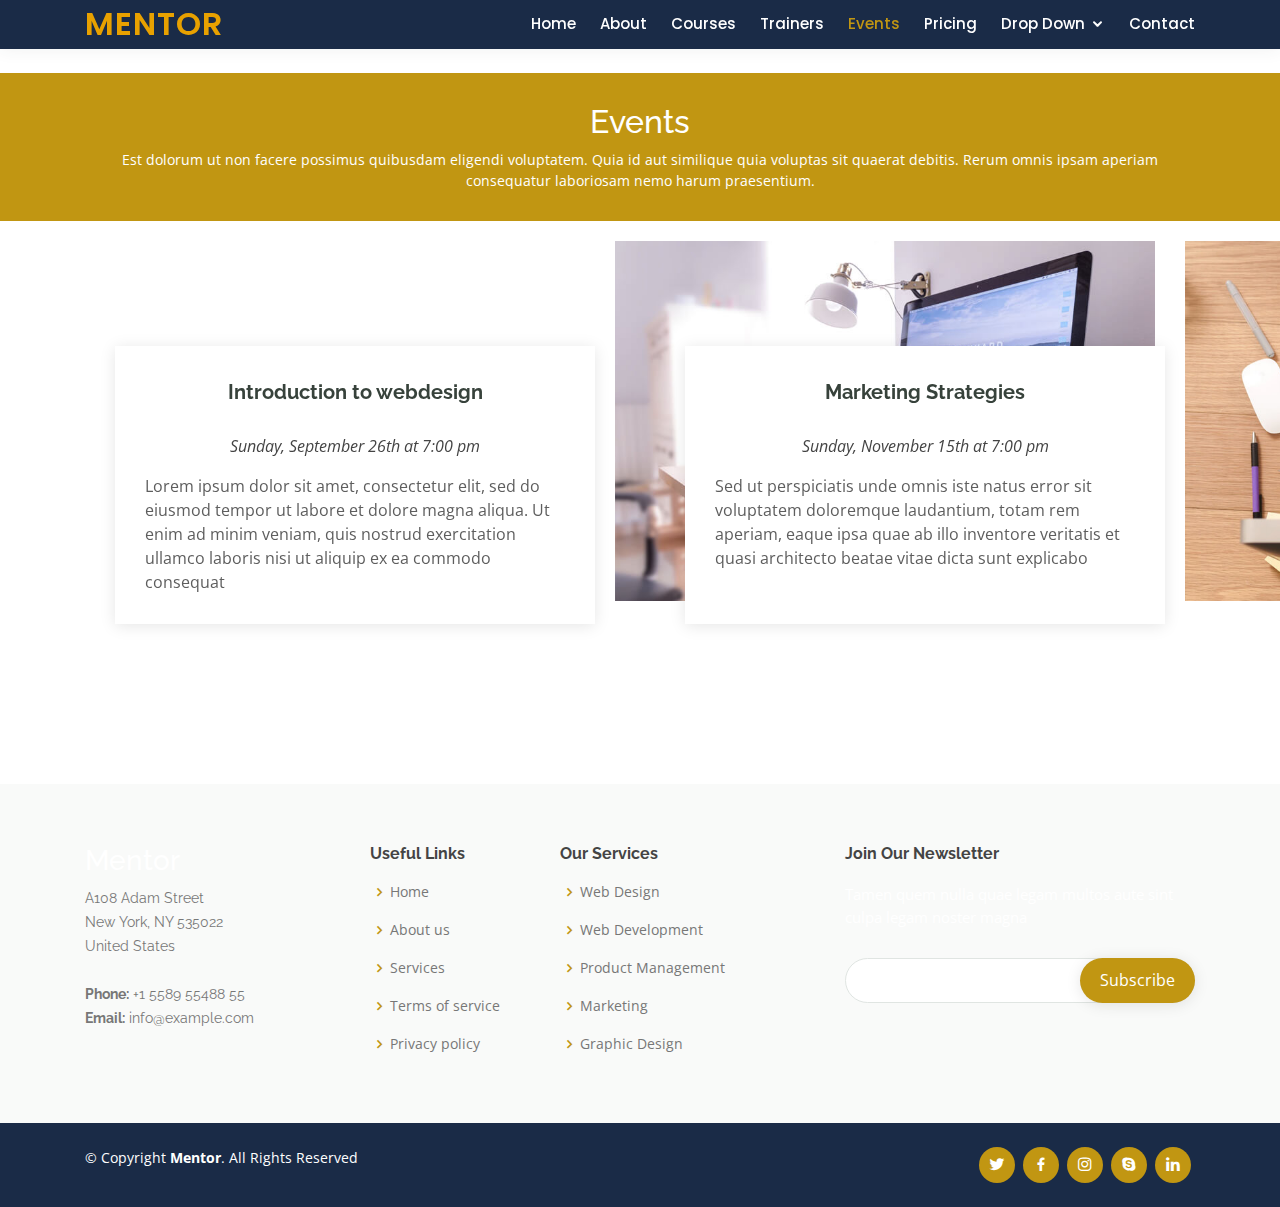
<file: events.html>
<!DOCTYPE html>
<html lang="en">

<head>
  <meta charset="utf-8">
  <meta content="width=device-width, initial-scale=1.0" name="viewport">

  <title>Events - Mentor Bootstrap Template</title>
  <meta content="" name="descriptison">
  <meta content="" name="keywords">

   <!-- Favicons -->
   <link href="assets/img/favicon.png" rel="icon">

  <!-- Google Fonts -->
  <link href="https://fonts.googleapis.com/css?family=Open+Sans:300,300i,400,400i,600,600i,700,700i|Raleway:300,300i,400,400i,500,500i,600,600i,700,700i|Poppins:300,300i,400,400i,500,500i,600,600i,700,700i" rel="stylesheet">

  <!-- Vendor CSS Files -->
  <link href="assets/vendor/bootstrap/css/bootstrap.min.css" rel="stylesheet">
  <link href="assets/vendor/icofont/icofont.min.css" rel="stylesheet">
  <link href="assets/vendor/boxicons/css/boxicons.min.css" rel="stylesheet">
  <link href="assets/vendor/remixicon/remixicon.css" rel="stylesheet">
  <link href="assets/vendor/owl.carousel/assets/owl.carousel.min.css" rel="stylesheet">
  <link href="assets/vendor/animate.css/animate.min.css" rel="stylesheet">
  <link href="assets/vendor/aos/aos.css" rel="stylesheet">

  <!-- Template Main CSS File -->
  <link href="assets/css/style.css" rel="stylesheet">

</head>

<body>

  <!-- ======= Header ======= -->
  <header id="header" class="fixed-top">
    <div class="container d-flex align-items-center">

      <h1 class="logo mr-auto"><a href="index.html">Mentor</a></h1>
      <!-- Uncomment below if you prefer to use an image logo -->
      <!-- <a href="index.html" class="logo mr-auto"><img src="assets/img/logo.png" alt="" class="img-fluid"></a>-->

      <nav class="nav-menu d-none d-lg-block">
        <ul>
          <li><a href="index.html">Home</a></li>
          <li><a href="about.html">About</a></li>
          <li><a href="courses.html">Courses</a></li>
          <li><a href="trainers.html">Trainers</a></li>
          <li class="active"><a href="events.html">Events</a></li>
          <li><a href="pricing.html">Pricing</a></li>
          <li class="drop-down"><a href="">Drop Down</a>
            <ul>
              <li><a href="#">Drop Down 1</a></li>
              <li class="drop-down"><a href="#">Deep Drop Down</a>
                <ul>
                  <li><a href="#">Deep Drop Down 1</a></li>
                  <li><a href="#">Deep Drop Down 2</a></li>
                  <li><a href="#">Deep Drop Down 3</a></li>
                  <li><a href="#">Deep Drop Down 4</a></li>
                  <li><a href="#">Deep Drop Down 5</a></li>
                </ul>
              </li>
              <li><a href="#">Drop Down 2</a></li>
              <li><a href="#">Drop Down 3</a></li>
              <li><a href="#">Drop Down 4</a></li>
            </ul>
          </li>
          <li><a href="contact.html">Contact</a></li>

        </ul>
      </nav><!-- .nav-menu -->

    </div>
  </header><!-- End Header -->

  <main id="main">

    <!-- ======= Breadcrumbs ======= -->
    <div class="breadcrumbs" data-aos="fade-in">
      <div class="container">
        <h2>Events</h2>
        <p>Est dolorum ut non facere possimus quibusdam eligendi voluptatem. Quia id aut similique quia voluptas sit quaerat debitis. Rerum omnis ipsam aperiam consequatur laboriosam nemo harum praesentium. </p>
      </div>
    </div><!-- End Breadcrumbs -->

    <!-- ======= Events Section ======= -->
    <section id="events" class="events">
      <div class="container" data-aos="fade-up">

        <div class="row">
          <div class="col-md-6 d-flex align-items-stretch">
            <div class="card">
              <div class="card-img">
                <img src="assets/img/events-1.jpg" alt="...">
              </div>
              <div class="card-body">
                <h5 class="card-title"><a href="">Introduction to webdesign</a></h5>
                <p class="font-italic text-center">Sunday, September 26th at 7:00 pm</p>
                <p class="card-text">Lorem ipsum dolor sit amet, consectetur elit, sed do eiusmod tempor ut labore et dolore magna aliqua. Ut enim ad minim veniam, quis nostrud exercitation ullamco laboris nisi ut aliquip ex ea commodo consequat</p>
              </div>
            </div>
          </div>
          <div class="col-md-6 d-flex align-items-stretch">
            <div class="card">
              <div class="card-img">
                <img src="assets/img/events-2.jpg" alt="...">
              </div>
              <div class="card-body">
                <h5 class="card-title"><a href="">Marketing Strategies</a></h5>
                <p class="font-italic text-center">Sunday, November 15th at 7:00 pm</p>
                <p class="card-text">Sed ut perspiciatis unde omnis iste natus error sit voluptatem doloremque laudantium, totam rem aperiam, eaque ipsa quae ab illo inventore veritatis et quasi architecto beatae vitae dicta sunt explicabo</p>
              </div>
            </div>

          </div>
        </div>

      </div>
    </section><!-- End Events Section -->

  </main><!-- End #main -->

  <!-- ======= Footer ======= -->
  <footer id="footer">

    <div class="footer-top">
      <div class="container">
        <div class="row">

          <div class="col-lg-3 col-md-6 footer-contact">
            <h3>Mentor</h3>
            <p>
              A108 Adam Street <br>
              New York, NY 535022<br>
              United States <br><br>
              <strong>Phone:</strong> +1 5589 55488 55<br>
              <strong>Email:</strong> info@example.com<br>
            </p>
          </div>

          <div class="col-lg-2 col-md-6 footer-links">
            <h4>Useful Links</h4>
            <ul>
              <li><i class="bx bx-chevron-right"></i> <a href="#">Home</a></li>
              <li><i class="bx bx-chevron-right"></i> <a href="#">About us</a></li>
              <li><i class="bx bx-chevron-right"></i> <a href="#">Services</a></li>
              <li><i class="bx bx-chevron-right"></i> <a href="#">Terms of service</a></li>
              <li><i class="bx bx-chevron-right"></i> <a href="#">Privacy policy</a></li>
            </ul>
          </div>

          <div class="col-lg-3 col-md-6 footer-links">
            <h4>Our Services</h4>
            <ul>
              <li><i class="bx bx-chevron-right"></i> <a href="#">Web Design</a></li>
              <li><i class="bx bx-chevron-right"></i> <a href="#">Web Development</a></li>
              <li><i class="bx bx-chevron-right"></i> <a href="#">Product Management</a></li>
              <li><i class="bx bx-chevron-right"></i> <a href="#">Marketing</a></li>
              <li><i class="bx bx-chevron-right"></i> <a href="#">Graphic Design</a></li>
            </ul>
          </div>

          <div class="col-lg-4 col-md-6 footer-newsletter">
            <h4>Join Our Newsletter</h4>
            <p>Tamen quem nulla quae legam multos aute sint culpa legam noster magna</p>
            <form action="" method="post">
              <input type="email" name="email"><input type="submit" value="Subscribe">
            </form>
          </div>

        </div>
      </div>
    </div>

    <div class="container d-md-flex py-4">

      <div class="mr-md-auto text-center text-md-left">
        <div class="copyright">
          &copy; Copyright <strong><span>Mentor</span></strong>. All Rights Reserved
        </div>
        
      </div>
      <div class="social-links text-center text-md-right pt-3 pt-md-0">
        <a href="#" class="twitter"><i class="bx bxl-twitter"></i></a>
        <a href="#" class="facebook"><i class="bx bxl-facebook"></i></a>
        <a href="#" class="instagram"><i class="bx bxl-instagram"></i></a>
        <a href="#" class="google-plus"><i class="bx bxl-skype"></i></a>
        <a href="#" class="linkedin"><i class="bx bxl-linkedin"></i></a>
      </div>
    </div>
  </footer><!-- End Footer -->

  <a href="#" class="back-to-top"><i class="bx bx-up-arrow-alt"></i></a>
  <div id="preloader"></div>

  <!-- Vendor JS Files -->
  <script src="assets/vendor/jquery/jquery.min.js"></script>
  <script src="assets/vendor/bootstrap/js/bootstrap.bundle.min.js"></script>
  <script src="assets/vendor/jquery.easing/jquery.easing.min.js"></script>
  <script src="assets/vendor/php-email-form/validate.js"></script>
  <script src="assets/vendor/waypoints/jquery.waypoints.min.js"></script>
  <script src="assets/vendor/counterup/counterup.min.js"></script>
  <script src="assets/vendor/owl.carousel/owl.carousel.min.js"></script>
  <script src="assets/vendor/aos/aos.js"></script>

  <!-- Template Main JS File -->
  <script src="assets/js/main.js"></script>

</body>

</html>
</file>
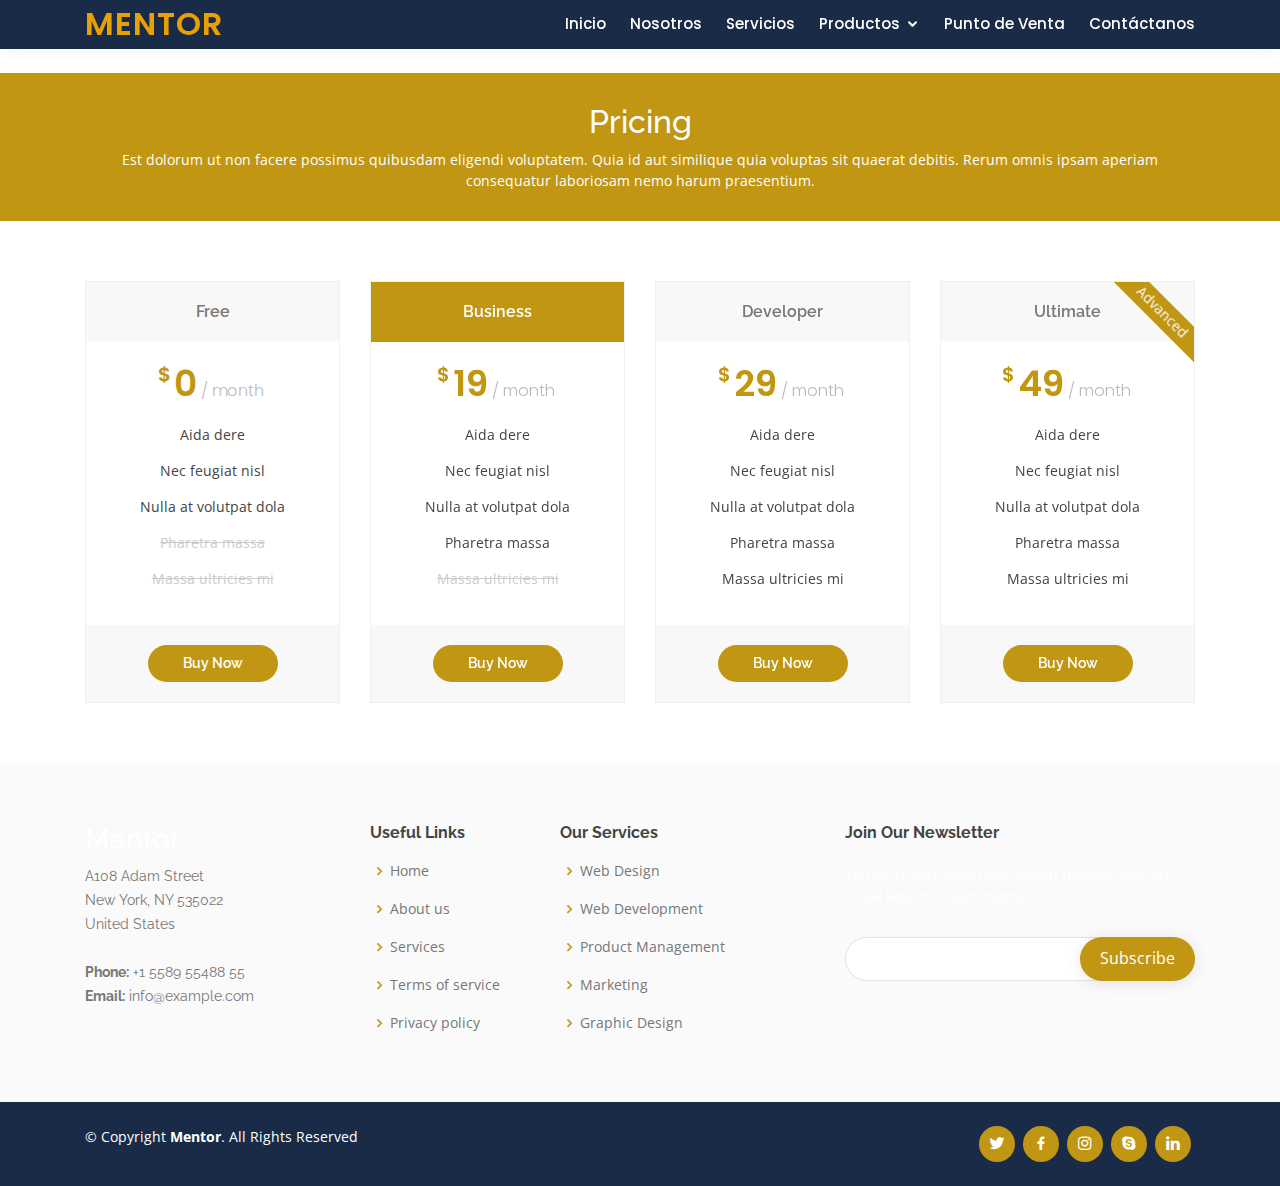
<file: pricing.html>
<!DOCTYPE html>
<html lang="en">

<head>
  <meta charset="utf-8">
  <meta content="width=device-width, initial-scale=1.0" name="viewport">

  <title>Pricing - Mentor Bootstrap Template</title>
  <meta content="" name="descriptison">
  <meta content="" name="keywords">

 <!-- Favicons -->
 <link href="assets/img/favicon.png" rel="icon">

  <!-- Google Fonts -->
  <link href="https://fonts.googleapis.com/css?family=Open+Sans:300,300i,400,400i,600,600i,700,700i|Raleway:300,300i,400,400i,500,500i,600,600i,700,700i|Poppins:300,300i,400,400i,500,500i,600,600i,700,700i" rel="stylesheet">

  <!-- Vendor CSS Files -->
  <link href="assets/vendor/bootstrap/css/bootstrap.min.css" rel="stylesheet">
  <link href="assets/vendor/icofont/icofont.min.css" rel="stylesheet">
  <link href="assets/vendor/boxicons/css/boxicons.min.css" rel="stylesheet">
  <link href="assets/vendor/remixicon/remixicon.css" rel="stylesheet">
  <link href="assets/vendor/owl.carousel/assets/owl.carousel.min.css" rel="stylesheet">
  <link href="assets/vendor/animate.css/animate.min.css" rel="stylesheet">
  <link href="assets/vendor/aos/aos.css" rel="stylesheet">

  <!-- Template Main CSS File -->
  <link href="assets/css/style.css" rel="stylesheet">

</head>

<body>

  <!-- ======= Header ======= -->
  <header id="header" class="fixed-top">
    <div class="container d-flex align-items-center">

      <h1 class="logo mr-auto"><a href="index.html">Mentor</a></h1>
      <!-- Uncomment below if you prefer to use an image logo -->
      <!-- <a href="index.html" class="logo mr-auto"><img src="assets/img/logo.png" alt="" class="img-fluid"></a>-->

      <nav class="nav-menu d-none d-lg-block">
        <ul>
          <li ><a href="index.html">Inicio</a></li>
          <li><a href="about.html">Nosotros</a></li>
         
          <li><a href="trainers.html">Servicios</a></li>
          
          <li class="drop-down"><a href="">Productos</a>
            <ul>
             
              <li class="drop-down"><a href="#">Sub 1</a>
                <ul>
                  <li><a href="productos.html">Producto1</a></li>
                  <li><a href="#">Producto1</a></li>
                  <li><a href="#">Producto2</a></li>
                  <li><a href="#">Producto3</a></li>
                  <li><a href="#">Producto4</a></li>
                </ul>
              </li>
              <li><a href="#">Sub 2</a></li>
              <li><a href="#">Sub 3</a></li>
              <li><a href="#">Sub 4</a></li>
            </ul>
          </li>
          <li><a href="courses.html">Punto de Venta</a></li>
          <li><a href="contact.html">Contáctanos</a></li>

        </ul>
      </nav><!-- .nav-menu -->

    </div>
  </header><!-- End Header -->

  <main id="main">
    <!-- ======= Breadcrumbs ======= -->
    <div class="breadcrumbs" data-aos="fade-in">
      <div class="container">
        <h2>Pricing</h2>
        <p>Est dolorum ut non facere possimus quibusdam eligendi voluptatem. Quia id aut similique quia voluptas sit quaerat debitis. Rerum omnis ipsam aperiam consequatur laboriosam nemo harum praesentium. </p>
      </div>
    </div><!-- End Breadcrumbs -->

    <!-- ======= Pricing Section ======= -->
    <section id="pricing" class="pricing">
      <div class="container" data-aos="fade-up">

        <div class="row">

          <div class="col-lg-3 col-md-6">
            <div class="box">
              <h3>Free</h3>
              <h4><sup>$</sup>0<span> / month</span></h4>
              <ul>
                <li>Aida dere</li>
                <li>Nec feugiat nisl</li>
                <li>Nulla at volutpat dola</li>
                <li class="na">Pharetra massa</li>
                <li class="na">Massa ultricies mi</li>
              </ul>
              <div class="btn-wrap">
                <a href="#" class="btn-buy">Buy Now</a>
              </div>
            </div>
          </div>

          <div class="col-lg-3 col-md-6 mt-4 mt-md-0">
            <div class="box featured">
              <h3>Business</h3>
              <h4><sup>$</sup>19<span> / month</span></h4>
              <ul>
                <li>Aida dere</li>
                <li>Nec feugiat nisl</li>
                <li>Nulla at volutpat dola</li>
                <li>Pharetra massa</li>
                <li class="na">Massa ultricies mi</li>
              </ul>
              <div class="btn-wrap">
                <a href="#" class="btn-buy">Buy Now</a>
              </div>
            </div>
          </div>

          <div class="col-lg-3 col-md-6 mt-4 mt-lg-0">
            <div class="box">
              <h3>Developer</h3>
              <h4><sup>$</sup>29<span> / month</span></h4>
              <ul>
                <li>Aida dere</li>
                <li>Nec feugiat nisl</li>
                <li>Nulla at volutpat dola</li>
                <li>Pharetra massa</li>
                <li>Massa ultricies mi</li>
              </ul>
              <div class="btn-wrap">
                <a href="#" class="btn-buy">Buy Now</a>
              </div>
            </div>
          </div>

          <div class="col-lg-3 col-md-6 mt-4 mt-lg-0">
            <div class="box">
              <span class="advanced">Advanced</span>
              <h3>Ultimate</h3>
              <h4><sup>$</sup>49<span> / month</span></h4>
              <ul>
                <li>Aida dere</li>
                <li>Nec feugiat nisl</li>
                <li>Nulla at volutpat dola</li>
                <li>Pharetra massa</li>
                <li>Massa ultricies mi</li>
              </ul>
              <div class="btn-wrap">
                <a href="#" class="btn-buy">Buy Now</a>
              </div>
            </div>
          </div>

        </div>

      </div>
    </section><!-- End Pricing Section -->

  </main><!-- End #main -->

  <!-- ======= Footer ======= -->
  <footer id="footer">

    <div class="footer-top">
      <div class="container">
        <div class="row">

          <div class="col-lg-3 col-md-6 footer-contact">
            <h3>Mentor</h3>
            <p>
              A108 Adam Street <br>
              New York, NY 535022<br>
              United States <br><br>
              <strong>Phone:</strong> +1 5589 55488 55<br>
              <strong>Email:</strong> info@example.com<br>
            </p>
          </div>

          <div class="col-lg-2 col-md-6 footer-links">
            <h4>Useful Links</h4>
            <ul>
              <li><i class="bx bx-chevron-right"></i> <a href="#">Home</a></li>
              <li><i class="bx bx-chevron-right"></i> <a href="#">About us</a></li>
              <li><i class="bx bx-chevron-right"></i> <a href="#">Services</a></li>
              <li><i class="bx bx-chevron-right"></i> <a href="#">Terms of service</a></li>
              <li><i class="bx bx-chevron-right"></i> <a href="#">Privacy policy</a></li>
            </ul>
          </div>

          <div class="col-lg-3 col-md-6 footer-links">
            <h4>Our Services</h4>
            <ul>
              <li><i class="bx bx-chevron-right"></i> <a href="#">Web Design</a></li>
              <li><i class="bx bx-chevron-right"></i> <a href="#">Web Development</a></li>
              <li><i class="bx bx-chevron-right"></i> <a href="#">Product Management</a></li>
              <li><i class="bx bx-chevron-right"></i> <a href="#">Marketing</a></li>
              <li><i class="bx bx-chevron-right"></i> <a href="#">Graphic Design</a></li>
            </ul>
          </div>

          <div class="col-lg-4 col-md-6 footer-newsletter">
            <h4>Join Our Newsletter</h4>
            <p>Tamen quem nulla quae legam multos aute sint culpa legam noster magna</p>
            <form action="" method="post">
              <input type="email" name="email"><input type="submit" value="Subscribe">
            </form>
          </div>

        </div>
      </div>
    </div>

    <div class="container d-md-flex py-4">

      <div class="mr-md-auto text-center text-md-left">
        <div class="copyright">
          &copy; Copyright <strong><span>Mentor</span></strong>. All Rights Reserved
        </div>
        
      </div>
      <div class="social-links text-center text-md-right pt-3 pt-md-0">
        <a href="#" class="twitter"><i class="bx bxl-twitter"></i></a>
        <a href="#" class="facebook"><i class="bx bxl-facebook"></i></a>
        <a href="#" class="instagram"><i class="bx bxl-instagram"></i></a>
        <a href="#" class="google-plus"><i class="bx bxl-skype"></i></a>
        <a href="#" class="linkedin"><i class="bx bxl-linkedin"></i></a>
      </div>
    </div>
  </footer><!-- End Footer -->

  <a href="#" class="back-to-top"><i class="bx bx-up-arrow-alt"></i></a>
  <div id="preloader"></div>

  <!-- Vendor JS Files -->
  <script src="assets/vendor/jquery/jquery.min.js"></script>
  <script src="assets/vendor/bootstrap/js/bootstrap.bundle.min.js"></script>
  <script src="assets/vendor/jquery.easing/jquery.easing.min.js"></script>
  <script src="assets/vendor/php-email-form/validate.js"></script>
  <script src="assets/vendor/waypoints/jquery.waypoints.min.js"></script>
  <script src="assets/vendor/counterup/counterup.min.js"></script>
  <script src="assets/vendor/owl.carousel/owl.carousel.min.js"></script>
  <script src="assets/vendor/aos/aos.js"></script>

  <!-- Template Main JS File -->
  <script src="assets/js/main.js"></script>

</body>

</html>
</file>
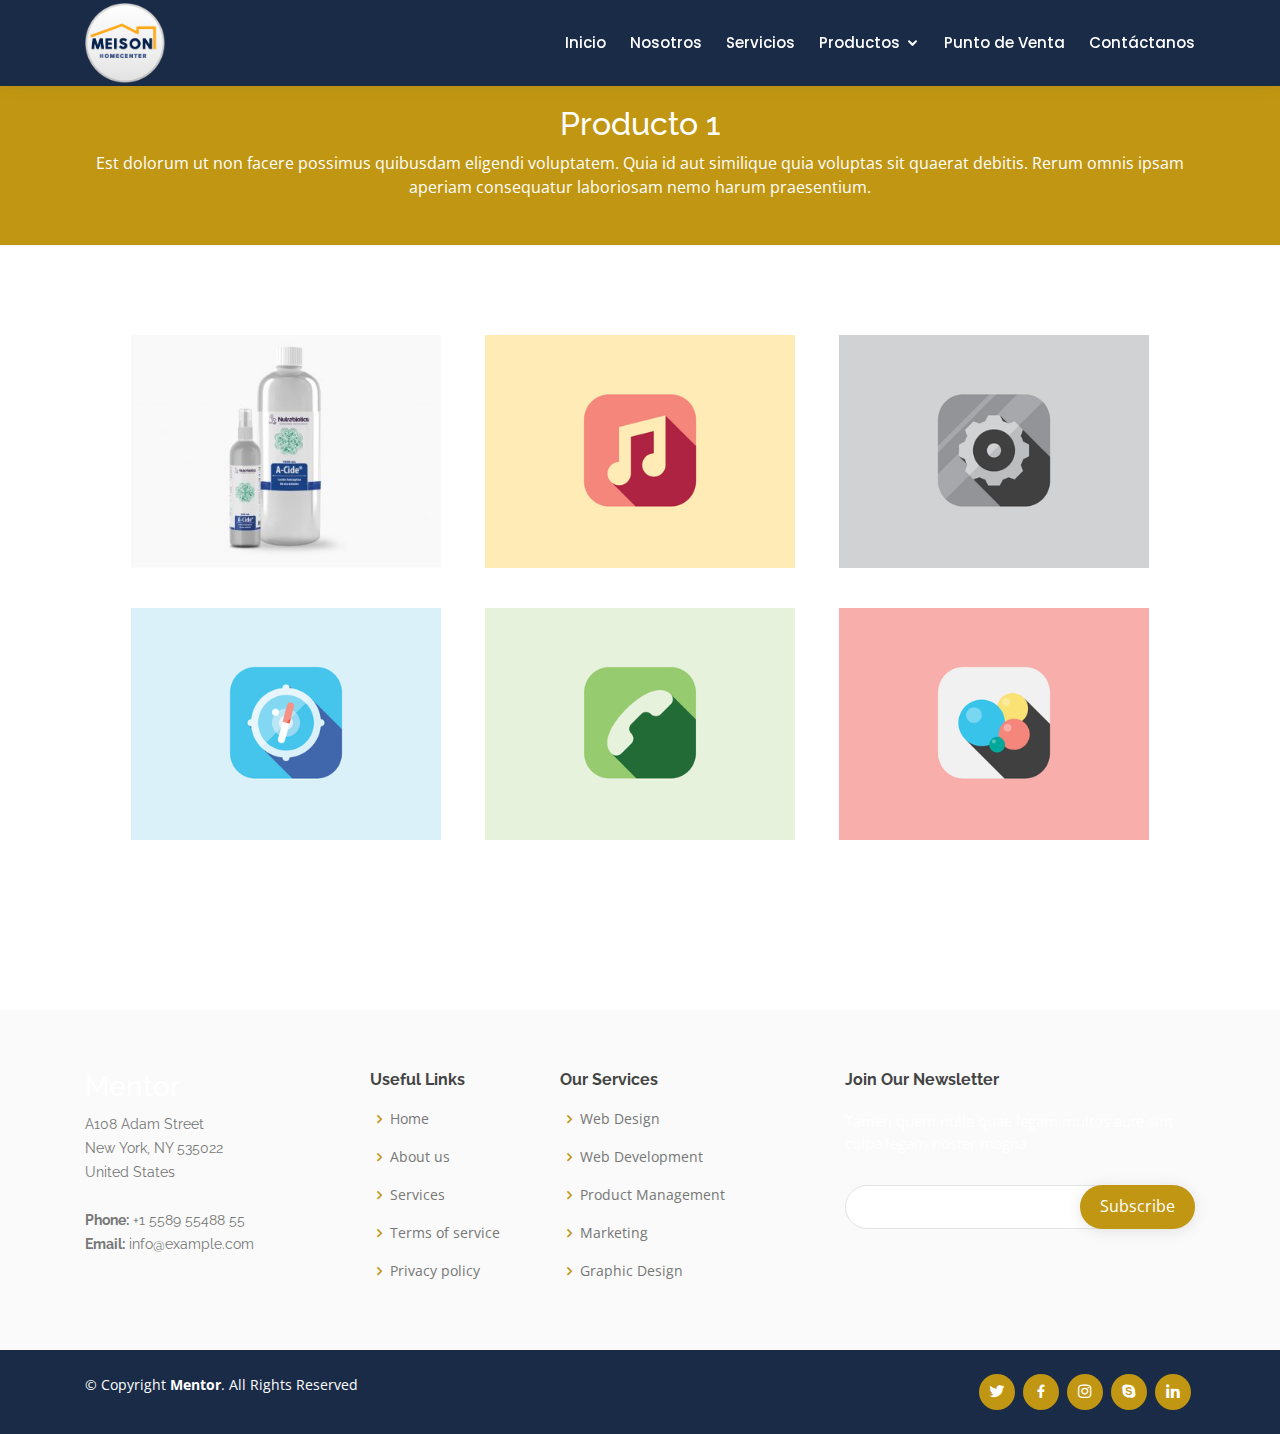
<file: productos.html>
<!DOCTYPE html>
<html lang="en">

<head>
  <meta charset="utf-8">
  <meta content="width=device-width, initial-scale=1.0" name="viewport">
  <meta http-equiv="X-UA-Compatible" content="IE=edge,chrome=1"> 
  <meta name="viewport" content="width=device-width, initial-scale=1.0"> 
  <link rel="stylesheet" type="text/css" href="assets/css/default.css" />
  <link rel="stylesheet" type="text/css" href="assets/css/component.css" />
  <script src="assets/js/modernizr.custom.js"></script>

  <title>Meison Homecenter- Producto 1</title>
  <meta content="" name="descriptison">
  <meta content="" name="keywords">

 <!-- Favicons -->
 <link href="assets/img/favicon.png" rel="icon">

  <!-- Google Fonts -->
  <link href="https://fonts.googleapis.com/css?family=Open+Sans:300,300i,400,400i,600,600i,700,700i|Raleway:300,300i,400,400i,500,500i,600,600i,700,700i|Poppins:300,300i,400,400i,500,500i,600,600i,700,700i" rel="stylesheet">

  <!-- Vendor CSS Files -->
  <link href="assets/vendor/bootstrap/css/bootstrap.min.css" rel="stylesheet">
  <link href="assets/vendor/icofont/icofont.min.css" rel="stylesheet">
  <link href="assets/vendor/boxicons/css/boxicons.min.css" rel="stylesheet">
  <link href="assets/vendor/remixicon/remixicon.css" rel="stylesheet">
  <link href="assets/vendor/owl.carousel/assets/owl.carousel.min.css" rel="stylesheet">
  <link href="assets/vendor/animate.css/animate.min.css" rel="stylesheet">
  <link href="assets/vendor/aos/aos.css" rel="stylesheet">

  <!-- Template Main CSS File -->
  <link href="assets/css/style.css" rel="stylesheet">

</head>

<body>

  <!-- ======= Header ======= -->
  <header id="header" class="fixed-top">
    <div class="container d-flex align-items-center">

      <a href="index.html" class="logo mr-auto"><img src="assets/img/imagenes/meison.png" alt="" class="img-fluid"></a>

      <nav class="nav-menu d-none d-lg-block">
        <ul>
          <li ><a href="index.html">Inicio</a></li>
          <li><a href="about.html">Nosotros</a></li>
         
          <li><a href="trainers.html">Servicios</a></li>
          
          <li class="drop-down"><a href="">Productos</a>
            <ul>
              <li><a href="#">Subcategotia</a></li>
              <li class="drop-down"><a href="#">Sub 1</a>
                <ul>
                  <li><a href="productos.html">Producto1</a></li>
                  <li><a href="#">Producto1</a></li>
                  <li><a href="#">Producto2</a></li>
                  <li><a href="#">Producto3</a></li>
                  <li><a href="#">Producto4</a></li>
                </ul>
              </li>
              <li><a href="#">Sub 2</a></li>
              <li><a href="#">Sub 3</a></li>
              <li><a href="#">Sub 4</a></li>
            </ul>
          </li>
          <li><a href="puntosVenta.html">Punto de Venta</a></li>
          <li><a href="contact.html">Contáctanos</a></li>

        </ul>
      </nav><!-- .nav-menu -->

    </div>
  </header><!-- End Header -->
  <main class="main">
    <div class="breadcrumbsproductos" data-aos="fade-in">
      <div class="container">
        <h2>Producto 1</h2>
        <p>Est dolorum ut non facere possimus quibusdam eligendi voluptatem. Quia id aut similique quia voluptas sit quaerat debitis. Rerum omnis ipsam aperiam consequatur laboriosam nemo harum praesentium. </p>
      </div>
    </div><!-- End Breadcrumbs -->
        <section id="about" class="about">
          <div class="container">
          <div class="container demo-3">
            <ul class="grid cs-style-4">
                <li>
                    <figure>
                        <div><img src="assets/img/imagenes/im1.jpg" alt="img04"></div>
                        <figcaption>
                            <h3>Safari</h3>
                            <span>Jacob Cummings</span>
                            <a href="http://dribbble.com/shots/1116775-Safari">Take a look</a>
                        </figcaption>
                    </figure>
                </li>
                <li>
                    <figure>
                        <div><img src="assets/img/imagenes/2.png" alt="img06"></div>
                        <figcaption>
                            <h3>Game Center</h3>
                            <span>Jacob Cummings</span>
                            <a href="http://dribbble.com/shots/1118904-Game-Center">Take a look</a>
                        </figcaption>
                    </figure>
                </li>
                <li>                    <figure>
                        <div><img src="assets/img/imagenes/3.png" alt="img02"></div>
                        <figcaption>
                            <h3>Music</h3>
                            <span>Jacob Cummings</span>
                            <a href="http://dribbble.com/shots/1115960-Music">Take a look</a>
                        </figcaption>
                    </figure>
                </li>
                <li>
                    <figure>
                        <div><img src="assets/img/imagenes/4.png" alt="img03"></div>
                        <figcaption>
                            <h3>Settings</h3>
                            <span>Jacob Cummings</span>
                            <a href="http://dribbble.com/shots/1116685-Settings">Take a look</a>
                        </figcaption>
                    </figure>
                </li>
                <li>
                    <figure>
                        <div><img src="assets/img/imagenes/5.png" alt="img01"></div>
                        <figcaption>
                            <h3>Camera</h3>
                            <span>Jacob Cummings</span>
                            <a href="http://dribbble.com/shots/1115632-Camera">Take a look</a>
                        </figcaption>
                    </figure>
                </li>
                <li>
                    <figure>
                        <div><img src="assets/img/imagenes/6.png" alt="img05"></div>
                        <figcaption>
                            <h3>Phone</h3>
                            <span>Jacob Cummings</span>
                            <a href="http://dribbble.com/shots/1117308-Phone">Take a look</a>
                        </figcaption>
                    </figure>
                </li>
            </ul>
            </div>
          </div>
        </section><!-- #hero -->
        <script src="assets/js/toucheffects.js"></script>
      </main>

  <footer id="footer">

    <div class="footer-top">
      <div class="container">
        <div class="row">

          <div class="col-lg-3 col-md-6 footer-contact">
            <h3>Mentor</h3>
            <p>
              A108 Adam Street <br>
              New York, NY 535022<br>
              United States <br><br>
              <strong>Phone:</strong> +1 5589 55488 55<br>
              <strong>Email:</strong> info@example.com<br>
            </p>
          </div>

          <div class="col-lg-2 col-md-6 footer-links">
            <h4>Useful Links</h4>
            <ul>
              <li><i class="bx bx-chevron-right"></i> <a href="#">Home</a></li>
              <li><i class="bx bx-chevron-right"></i> <a href="#">About us</a></li>
              <li><i class="bx bx-chevron-right"></i> <a href="#">Services</a></li>
              <li><i class="bx bx-chevron-right"></i> <a href="#">Terms of service</a></li>
              <li><i class="bx bx-chevron-right"></i> <a href="#">Privacy policy</a></li>
            </ul>
          </div>

          <div class="col-lg-3 col-md-6 footer-links">
            <h4>Our Services</h4>
            <ul>
              <li><i class="bx bx-chevron-right"></i> <a href="#">Web Design</a></li>
              <li><i class="bx bx-chevron-right"></i> <a href="#">Web Development</a></li>
              <li><i class="bx bx-chevron-right"></i> <a href="#">Product Management</a></li>
              <li><i class="bx bx-chevron-right"></i> <a href="#">Marketing</a></li>
              <li><i class="bx bx-chevron-right"></i> <a href="#">Graphic Design</a></li>
            </ul>
          </div>

          <div class="col-lg-4 col-md-6 footer-newsletter">
            <h4>Join Our Newsletter</h4>
            <p>Tamen quem nulla quae legam multos aute sint culpa legam noster magna</p>
            <form action="" method="post">
              <input type="email" name="email"><input type="submit" value="Subscribe">
            </form>
          </div>

        </div>
      </div>
    </div>

    <div class="container d-md-flex py-4">

      <div class="mr-md-auto text-center text-md-left">
        <div class="copyright">
          &copy; Copyright <strong><span>Mentor</span></strong>. All Rights Reserved
        </div>
        
      </div>
      <div class="social-links text-center text-md-right pt-3 pt-md-0">
        <a href="#" class="twitter"><i class="bx bxl-twitter"></i></a>
        <a href="#" class="facebook"><i class="bx bxl-facebook"></i></a>
        <a href="#" class="instagram"><i class="bx bxl-instagram"></i></a>
        <a href="#" class="google-plus"><i class="bx bxl-skype"></i></a>
        <a href="#" class="linkedin"><i class="bx bxl-linkedin"></i></a>
      </div>
    </div>
  </footer><!-- End Footer -->

  <a href="#" class="back-to-top"><i class="bx bx-up-arrow-alt"></i></a>
  <div id="preloader"></div>

  <!-- Vendor JS Files -->
  <script src="assets/vendor/jquery/jquery.min.js"></script>
  <script src="assets/vendor/bootstrap/js/bootstrap.bundle.min.js"></script>
  <script src="assets/vendor/jquery.easing/jquery.easing.min.js"></script>
  <script src="assets/vendor/php-email-form/validate.js"></script>
  <script src="assets/vendor/waypoints/jquery.waypoints.min.js"></script>
  <script src="assets/vendor/counterup/counterup.min.js"></script>
  <script src="assets/vendor/owl.carousel/owl.carousel.min.js"></script>
  <script src="assets/vendor/aos/aos.js"></script>

  <!-- Template Main JS File -->
  <script src="assets/js/main.js"></script>

</body>

</html>
</file>
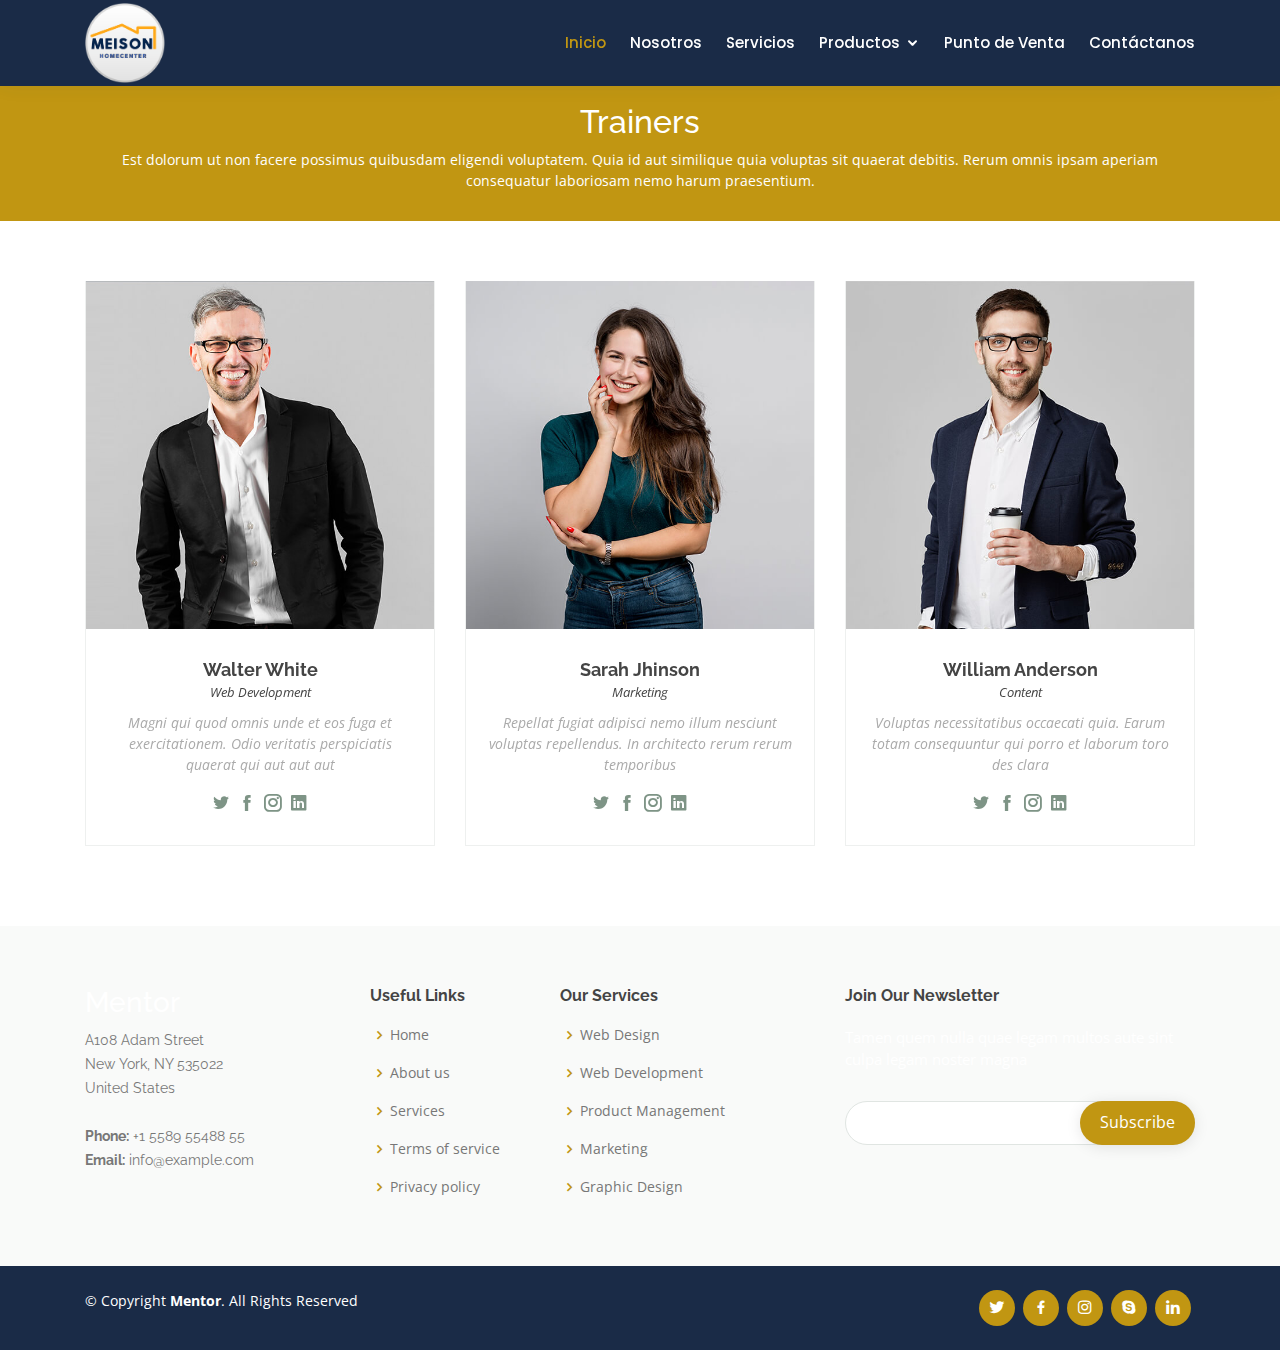
<file: trainers.html>
<!DOCTYPE html>
<html lang="en">

<head>
  <meta charset="utf-8">
  <meta content="width=device-width, initial-scale=1.0" name="viewport">

  <title>Trainers - Mentor Bootstrap Template</title>
  <meta content="" name="descriptison">
  <meta content="" name="keywords">

 <!-- Favicons -->
 <link href="assets/img/favicon.png" rel="icon">

  <!-- Google Fonts -->
  <link href="https://fonts.googleapis.com/css?family=Open+Sans:300,300i,400,400i,600,600i,700,700i|Raleway:300,300i,400,400i,500,500i,600,600i,700,700i|Poppins:300,300i,400,400i,500,500i,600,600i,700,700i" rel="stylesheet">

  <!-- Vendor CSS Files -->
  <link href="assets/vendor/bootstrap/css/bootstrap.min.css" rel="stylesheet">
  <link href="assets/vendor/icofont/icofont.min.css" rel="stylesheet">
  <link href="assets/vendor/boxicons/css/boxicons.min.css" rel="stylesheet">
  <link href="assets/vendor/remixicon/remixicon.css" rel="stylesheet">
  <link href="assets/vendor/owl.carousel/assets/owl.carousel.min.css" rel="stylesheet">
  <link href="assets/vendor/animate.css/animate.min.css" rel="stylesheet">
  <link href="assets/vendor/aos/aos.css" rel="stylesheet">

  <!-- Template Main CSS File -->
  <link href="assets/css/style.css" rel="stylesheet">

</head>

<body>

  <!-- ======= Header ======= -->
  <header id="header" class="fixed-top">
    <div class="container d-flex align-items-center">

      <a href="index.html" class="logo mr-auto"><img src="assets/img/imagenes/meison.png" alt="" class="img-fluid"></a>

      <nav class="nav-menu d-none d-lg-block">
        <ul>
          <li class="active"><a href="index.html">Inicio</a></li>
          <li><a href="about.html">Nosotros</a></li>
         
          <li><a href="trainers.html">Servicios</a></li>
          
          <li class="drop-down"><a href="">Productos</a>
            <ul>
              <li><a href="#">Subacategotia</a></li>
              <li class="drop-down"><a href="#">Sub 1</a>
                <ul>
                  <li><a href="productos.html">Producto1</a></li>
                  <li><a href="#">Producto1</a></li>
                  <li><a href="#">Producto2</a></li>
                  <li><a href="#">Producto3</a></li>
                  <li><a href="#">Producto4</a></li>
                </ul>
              </li>
              <li><a href="#">Sub 2</a></li>
              <li><a href="#">Sub 3</a></li>
              <li><a href="#">Sub 4</a></li>
            </ul>
          </li>
          <li><a href="courses.html">Punto de Venta</a></li>
          <li><a href="contact.html">Contáctanos</a></li>

        </ul>
      </nav><!-- .nav-menu -->

    </div>
  </header><!-- End Header -->

  <main id="main" data-aos="fade-in">

    <!-- ======= Breadcrumbs ======= -->
    <div class="breadcrumbs">
      <div class="container">
        <h2>Trainers</h2>
        <p>Est dolorum ut non facere possimus quibusdam eligendi voluptatem. Quia id aut similique quia voluptas sit quaerat debitis. Rerum omnis ipsam aperiam consequatur laboriosam nemo harum praesentium. </p>
      </div>
    </div><!-- End Breadcrumbs -->

    <!-- ======= Trainers Section ======= -->
    <section id="trainers" class="trainers">
      <div class="container" data-aos="fade-up">

        <div class="row" data-aos="zoom-in" data-aos-delay="100">
          <div class="col-lg-4 col-md-6 d-flex align-items-stretch">
            <div class="member">
              <img src="assets/img/trainers/trainer-1.jpg" class="img-fluid" alt="">
              <div class="member-content">
                <h4>Walter White</h4>
                <span>Web Development</span>
                <p>
                  Magni qui quod omnis unde et eos fuga et exercitationem. Odio veritatis perspiciatis quaerat qui aut aut aut
                </p>
                <div class="social">
                  <a href=""><i class="icofont-twitter"></i></a>
                  <a href=""><i class="icofont-facebook"></i></a>
                  <a href=""><i class="icofont-instagram"></i></a>
                  <a href=""><i class="icofont-linkedin"></i></a>
                </div>
              </div>
            </div>
          </div>

          <div class="col-lg-4 col-md-6 d-flex align-items-stretch">
            <div class="member">
              <img src="assets/img/trainers/trainer-2.jpg" class="img-fluid" alt="">
              <div class="member-content">
                <h4>Sarah Jhinson</h4>
                <span>Marketing</span>
                <p>
                  Repellat fugiat adipisci nemo illum nesciunt voluptas repellendus. In architecto rerum rerum temporibus
                </p>
                <div class="social">
                  <a href=""><i class="icofont-twitter"></i></a>
                  <a href=""><i class="icofont-facebook"></i></a>
                  <a href=""><i class="icofont-instagram"></i></a>
                  <a href=""><i class="icofont-linkedin"></i></a>
                </div>
              </div>
            </div>
          </div>

          <div class="col-lg-4 col-md-6 d-flex align-items-stretch">
            <div class="member">
              <img src="assets/img/trainers/trainer-3.jpg" class="img-fluid" alt="">
              <div class="member-content">
                <h4>William Anderson</h4>
                <span>Content</span>
                <p>
                  Voluptas necessitatibus occaecati quia. Earum totam consequuntur qui porro et laborum toro des clara
                </p>
                <div class="social">
                  <a href=""><i class="icofont-twitter"></i></a>
                  <a href=""><i class="icofont-facebook"></i></a>
                  <a href=""><i class="icofont-instagram"></i></a>
                  <a href=""><i class="icofont-linkedin"></i></a>
                </div>
              </div>
            </div>
          </div>

        </div>

      </div>
    </section><!-- End Trainers Section -->

  </main><!-- End #main -->

  <!-- ======= Footer ======= -->
  <footer id="footer">

    <div class="footer-top">
      <div class="container">
        <div class="row">

          <div class="col-lg-3 col-md-6 footer-contact">
            <h3>Mentor</h3>
            <p>
              A108 Adam Street <br>
              New York, NY 535022<br>
              United States <br><br>
              <strong>Phone:</strong> +1 5589 55488 55<br>
              <strong>Email:</strong> info@example.com<br>
            </p>
          </div>

          <div class="col-lg-2 col-md-6 footer-links">
            <h4>Useful Links</h4>
            <ul>
              <li><i class="bx bx-chevron-right"></i> <a href="#">Home</a></li>
              <li><i class="bx bx-chevron-right"></i> <a href="#">About us</a></li>
              <li><i class="bx bx-chevron-right"></i> <a href="#">Services</a></li>
              <li><i class="bx bx-chevron-right"></i> <a href="#">Terms of service</a></li>
              <li><i class="bx bx-chevron-right"></i> <a href="#">Privacy policy</a></li>
            </ul>
          </div>

          <div class="col-lg-3 col-md-6 footer-links">
            <h4>Our Services</h4>
            <ul>
              <li><i class="bx bx-chevron-right"></i> <a href="#">Web Design</a></li>
              <li><i class="bx bx-chevron-right"></i> <a href="#">Web Development</a></li>
              <li><i class="bx bx-chevron-right"></i> <a href="#">Product Management</a></li>
              <li><i class="bx bx-chevron-right"></i> <a href="#">Marketing</a></li>
              <li><i class="bx bx-chevron-right"></i> <a href="#">Graphic Design</a></li>
            </ul>
          </div>

          <div class="col-lg-4 col-md-6 footer-newsletter">
            <h4>Join Our Newsletter</h4>
            <p>Tamen quem nulla quae legam multos aute sint culpa legam noster magna</p>
            <form action="" method="post">
              <input type="email" name="email"><input type="submit" value="Subscribe">
            </form>
          </div>

        </div>
      </div>
    </div>

    <div class="container d-md-flex py-4">

      <div class="mr-md-auto text-center text-md-left">
        <div class="copyright">
          &copy; Copyright <strong><span>Mentor</span></strong>. All Rights Reserved
        </div>
        
      </div>
      <div class="social-links text-center text-md-right pt-3 pt-md-0">
        <a href="#" class="twitter"><i class="bx bxl-twitter"></i></a>
        <a href="#" class="facebook"><i class="bx bxl-facebook"></i></a>
        <a href="#" class="instagram"><i class="bx bxl-instagram"></i></a>
        <a href="#" class="google-plus"><i class="bx bxl-skype"></i></a>
        <a href="#" class="linkedin"><i class="bx bxl-linkedin"></i></a>
      </div>
    </div>
  </footer><!-- End Footer -->

  <a href="#" class="back-to-top"><i class="bx bx-up-arrow-alt"></i></a>
  <div id="preloader"></div>

  <!-- Vendor JS Files -->
  <script src="assets/vendor/jquery/jquery.min.js"></script>
  <script src="assets/vendor/bootstrap/js/bootstrap.bundle.min.js"></script>
  <script src="assets/vendor/jquery.easing/jquery.easing.min.js"></script>
  <script src="assets/vendor/php-email-form/validate.js"></script>
  <script src="assets/vendor/waypoints/jquery.waypoints.min.js"></script>
  <script src="assets/vendor/counterup/counterup.min.js"></script>
  <script src="assets/vendor/owl.carousel/owl.carousel.min.js"></script>
  <script src="assets/vendor/aos/aos.js"></script>

  <!-- Template Main JS File -->
  <script src="assets/js/main.js"></script>

</body>

</html>
</file>
<file: assets/css/style.css>
/*--------------------------------------------------------------
# General
--------------------------------------------------------------*/
body {
  font-family: "Open Sans", sans-serif;
  color: #444444;
}

a {
  color: #5fcf80;
}

a:hover {
  color: #86db9f;
  text-decoration: none;
}

h1, h2, h3, h4, h5, h6 {
  font-family: "Raleway", sans-serif;
}

/*--------------------------------------------------------------
# Back to top button
--------------------------------------------------------------*/
.back-to-top {
  position: fixed;
  display: none;
  right: 15px;
  bottom: 15px;
  z-index: 99999;
}

.back-to-top i {
  display: flex;
  align-items: center;
  justify-content: center;
  font-size: 24px;
  width: 40px;
  height: 40px;
  border-radius: 50px;
  background: #5fcf80;
  color: #fff;
  transition: all 0.4s;
}

.back-to-top i:hover {
  background: #3ac162;
  color: #fff;
}

/*--------------------------------------------------------------
# Preloader
--------------------------------------------------------------*/
#preloader {
  position: fixed;
  top: 0;
  left: 0;
  right: 0;
  bottom: 0;
  z-index: 9999;
  overflow: hidden;
  background: #fff;
}

#preloader:before {
  content: "";
  position: fixed;
  top: calc(50% - 30px);
  left: calc(50% - 30px);
  border: 6px solid #5fcf80;
  border-top-color: #fff;
  border-bottom-color: #fff;
  border-radius: 50%;
  width: 60px;
  height: 60px;
  -webkit-animation: animate-preloader 1s linear infinite;
  animation: animate-preloader 1s linear infinite;
}

@-webkit-keyframes animate-preloader {
  0% {
    transform: rotate(0deg);
  }
  100% {
    transform: rotate(360deg);
  }
}

@keyframes animate-preloader {
  0% {
    transform: rotate(0deg);
  }
  100% {
    transform: rotate(360deg);
  }
}

/*--------------------------------------------------------------
# Disable aos animation delay on mobile devices
--------------------------------------------------------------*/
@media screen and (max-width: 768px) {
  [data-aos-delay] {
    transition-delay: 0 !important;
  }
}

/*--------------------------------------------------------------
# Header
--------------------------------------------------------------*/
#header {
  background: #1A2B47;
  transition: all 0.5s;
  z-index: 997;
  padding: 3px 0;
  box-shadow: 0px 0 18px rgba(55, 66, 59, 0.08);
}

#header .logo {
  font-size: 32px;
  margin: 0;
  padding: 0;
  line-height: 1;
  font-weight: 600;
  letter-spacing: 1px;
  text-transform: uppercase;
  font-family: "Poppins", sans-serif;
}

#header .logo a {
  color: #E8A100;
}

#header .logo img {
  max-height: 80px;
}

@media (max-width: 992px) {
  #header .logo {
    font-size: 28px;
  }
}

/*--------------------------------------------------------------
# Navigation Menu
--------------------------------------------------------------*/
/* Desktop Navigation */
.nav-menu ul {
  margin: 0;
  padding: 0;
  list-style: none;
}

.nav-menu > ul {
  display: flex;
}

.nav-menu > ul > li {
  position: relative;
  white-space: nowrap;
  padding: 10px 0 10px 24px;
}

.nav-menu a {
  display: block;
  position: relative;
  color: white;
  transition: 0.3s;
  font-size: 15px;
  font-family: "Poppins", sans-serif;
  font-weight: 500;
}

.nav-menu a:hover, .nav-menu .active > a, .nav-menu li:hover > a {
  color: #C19612;
}

.nav-menu .drop-down ul {
  display: block;
  position: absolute;
  left: 24px;
  top: calc(100% + 30px);
  z-index: 99;
  opacity: 0;
  visibility: hidden;
  padding: 10px 0;
  background: #fff;
  box-shadow: 0px 0px 30px rgba(127, 137, 161, 0.25);
  transition: 0.3s;
  border-radius: 4px;
}

.nav-menu .drop-down:hover > ul {
  opacity: 1;
  top: 100%;
  visibility: visible;
}

.nav-menu .drop-down li {
  min-width: 180px;
  position: relative;
}

.nav-menu .drop-down ul a {
  padding: 10px 20px;
  font-size: 14px;
  font-weight: 500;
  text-transform: none;
  color: #37423b;
}

.nav-menu .drop-down ul a:hover, .nav-menu .drop-down ul .active > a, .nav-menu .drop-down ul li:hover > a {
  color: #C19612;
}

.nav-menu .drop-down > a:after {
  content: "\ea99";
  font-family: IcoFont;
  padding-left: 5px;
}

.nav-menu .drop-down .drop-down ul {
  top: 0;
  left: calc(100% - 30px);
}

.nav-menu .drop-down .drop-down:hover > ul {
  opacity: 1;
  top: 0;
  left: 100%;
}

.nav-menu .drop-down .drop-down > a {
  padding-right: 35px;
}

.nav-menu .drop-down .drop-down > a:after {
  content: "\eaa0";
  font-family: IcoFont;
  position: absolute;
  right: 15px;
}

@media (max-width: 1366px) {
  .nav-menu .drop-down .drop-down ul {
    left: -90%;
  }
  .nav-menu .drop-down .drop-down:hover > ul {
    left: -100%;
  }
  .nav-menu .drop-down .drop-down > a:after {
    content: "\ea9d";
  }
}

/* Get Startet Button */
.get-started-btn {
  margin-left: 22px;
  background: #C19612;
  color: #fff;
  border-radius: 50px;
  padding: 8px 25px;
  white-space: nowrap;
  transition: 0.3s;
  font-size: 14px;
  display: inline-block;
}

.get-started-btn:hover {
  background: #C19612;
  color: #fff;
}

@media (max-width: 768px) {
  .get-started-btn {
    margin: 0 48px 0 0;
    padding: 6px 18px;
  }
}

/* Mobile Navigation */
.mobile-nav-toggle {
  position: fixed;
  top: 17px;
  right: 15px;
  z-index: 9998;
  border: 0;
  background: none;
  font-size: 24px;
  transition: all 0.4s;
  outline: none !important;
  line-height: 1;
  cursor: pointer;
  text-align: right;
}

.mobile-nav-toggle i {
  color: #37423b;
}

.mobile-nav {
  position: fixed;
  top: 55px;
  right: 15px;
  bottom: 15px;
  left: 15px;
  z-index: 9999;
  overflow-y: auto;
  background: #fff;
  transition: ease-in-out 0.2s;
  opacity: 0;
  visibility: hidden;
  border-radius: 10px;
  padding: 10px 0;
}

.mobile-nav * {
  margin: 0;
  padding: 0;
  list-style: none;
}

.mobile-nav a {
  display: block;
  position: relative;
  color: #37423b;
  padding: 10px 20px;
  font-weight: 500;
  outline: none;
}

.mobile-nav a:hover, .mobile-nav .active > a, .mobile-nav li:hover > a {
  color: #C19612;
  text-decoration: none;
}

.mobile-nav .drop-down > a:after {
  content: "\ea99";
  font-family: IcoFont;
  padding-left: 10px;
  position: absolute;
  right: 15px;
}

.mobile-nav .active.drop-down > a:after {
  content: "\eaa1";
}

.mobile-nav .drop-down > a {
  padding-right: 35px;
}

.mobile-nav .drop-down ul {
  display: none;
  overflow: hidden;
}

.mobile-nav .drop-down li {
  padding-left: 20px;
}

.mobile-nav-overly {
  width: 100%;
  height: 100%;
  z-index: 9997;
  top: 0;
  left: 0;
  position: fixed;
  background: rgba(32, 38, 34, 0.6);
  overflow: hidden;
  display: none;
  transition: ease-in-out 0.2s;
}

.mobile-nav-active {
  overflow: hidden;
}

.mobile-nav-active .mobile-nav {
  opacity: 1;
  visibility: visible;
}

.mobile-nav-active .mobile-nav-toggle i {
  color: #fff;
}

/*--------------------------------------------------------------
# Hero Section
--------------------------------------------------------------*/
#hero {
  width: 100%;
  height: 110vh;
  background-size: cover;
  position: relative;
}

#hero:before {
  content: "";
  background: rgba(0, 0, 0, 0.4);
  position: absolute;
  bottom: 0;
  top: 0;
  left: 0;
  right: 0;
}

#hero .container {
  padding-top: 0px;
}

@media (max-width: 992px) {
  #hero .container {
    padding-top: 62px;
  }
}

#hero h1 {
  margin: 0;
  font-size: 48px;
  font-weight: 700;
  line-height: 56px;
  color: #fff;
  font-family: "Poppins", sans-serif;
}

#hero h2 {
  color: #eee;
  margin: 10px 0 0 0;
  font-size: 24px;
}

#hero .btn-get-started {
  font-family: "Raleway", sans-serif;
  font-weight: 500;
  font-size: 15px;
  letter-spacing: 1px;
  display: inline-block;
  padding: 10px 35px;
  border-radius: 50px;
  transition: 0.5s;
  margin-top: 30px;
  border: 2px solid #fff;
  color: #fff;
}

#hero .btn-get-started:hover {
  background: #C19612;
  border: 2px solid #C19612;
}

@media (min-width: 1024px) {
  #hero {
    background-attachment: fixed;
  }
}

@media (max-width: 768px) {
  #hero {
    height: 100vh;
  }
  #hero h1 {
    font-size: 28px;
    line-height: 36px;
  }
  #hero h2 {
    font-size: 18px;
    line-height: 24px;
  }
}

/*--------------------------------------------------------------
# Sections General
--------------------------------------------------------------*/
section {
  padding: 60px 0;
  overflow: hidden;
}

.section-bg {
  background-color: #f6f7f6;
}

.section-title {
  padding-bottom: 40px;
}

.section-title h2 {
  font-size: 14px;
  font-weight: 500;
  padding: 0;
  line-height: 1px;
  margin: 0 0 5px 0;
  letter-spacing: 2px;
  text-transform: uppercase;
  color: #aaaaaa;
  font-family: "Poppins", sans-serif;
}

.section-title h2::after {
  content: "";
  width: 120px;
  height: 1px;
  display: inline-block;
  background: #C19612;
  margin: 4px 10px;
}

.section-title p {
  margin: 0;
  margin: 0;
  font-size: 36px;
  font-weight: 700;
  text-transform: uppercase;
  font-family: "Poppins", sans-serif;
  color: #37423b;
}

.breadcrumbs {
  margin-top: 73px;
  text-align: center;
  background: #C19612;
  padding: 30px 0;
  color: #fff;
}

.breadcrumbsmapa {
  margin-top: 45px;
  text-align: center;
  background: #C19612;
  padding: 30px 0;
  color: #fff;
}
.breadcrumbsproductos {
  margin-top: 75px;
  text-align: center;
  background: #C19612;
  padding: 30px 0;
  color: #fff;
}

@media (max-width: 992px) {
  .breadcrumbs {
    margin-top: 63px;
  }
}

.breadcrumbs h2 {
  font-size: 32px;
  font-weight: 500;
}

.breadcrumbs p {
  font-size: 14px;
  margin-bottom: 0;
}

/*--------------------------------------------------------------
# About
--------------------------------------------------------------*/
.about .content h3 {
  font-weight: 600;
  font-size: 26px;
}

.about .content ul {
  list-style: none;
  padding: 0;
}

.about .content ul li {
  padding-bottom: 10px;
}

.about .content ul i {
  font-size: 20px;
  padding-right: 4px;
  color: #C19612;
}

.about .content .learn-more-btn {
  background: #C19612;
  color: #fff;
  border-radius: 50px;
  padding: 8px 25px 9px 25px;
  white-space: nowrap;
  transition: 0.3s;
  font-size: 14px;
  display: inline-block;
}

.about .content .learn-more-btn:hover {
  background: #C19612;
  color: #fff;
}

@media (max-width: 768px) {
  .about .content .learn-more-btn {
    margin: 0 48px 0 0;
    padding: 6px 18px;
  }
}

/*--------------------------------------------------------------
# Counts
--------------------------------------------------------------*/
.counts {
  padding: 30px 0;
}

.counts .counters span {
  font-size: 48px;
  display: block;
  color: #C19612;
  font-weight: 700;
}

.counts .counters p {
  padding: 0;
  margin: 0 0 20px 0;
  font-family: "Raleway", sans-serif;
  font-size: 15px;
  font-weight: 600;
  color: #37423b;
}

/*--------------------------------------------------------------
# Why Us
--------------------------------------------------------------*/
.why-us .content {
  padding: 30px;
  background: #C19612;
  border-radius: 4px;
  color: #fff;
}

.why-us .content h3 {
  font-weight: 700;
  font-size: 34px;
  margin-bottom: 30px;
}

.why-us .content p {
  margin-bottom: 30px;
}

.why-us .content .more-btn {
  display: inline-block;
  background: rgba(255, 255, 255, 0.2);
  padding: 6px 30px 8px 30px;
  color: #fff;
  border-radius: 50px;
  transition: all ease-in-out 0.4s;
}

.why-us .content .more-btn i {
  font-size: 14px;
}

.why-us .content .more-btn:hover {
  color: #C19612;
  background: #fff;
}

.why-us .icon-boxes .icon-box {
  text-align: center;
  background: #fff;
  padding: 40px 30px;
  width: 100%;
  border: 1px solid #eef0ef;
}

.why-us .icon-boxes .icon-box i {
  font-size: 32px;
  padding: 18px;
  color: #C19612;
  margin-bottom: 30px;
  background: #ecf9f0;
  border-radius: 50px;
}

.why-us .icon-boxes .icon-box h4 {
  font-size: 20px;
  font-weight: 700;
  margin: 0 0 30px 0;
}

.why-us .icon-boxes .icon-box p {
  font-size: 15px;
  color: #848484;
}

/*--------------------------------------------------------------
# Features
--------------------------------------------------------------*/
.features {
  padding-top: 0px;
}

.features .icon-box {
  display: flex;
  align-items: center;
  padding: 20px;
  transition: 0.3s;
  border: 1px solid #eef0ef;
}

.features .icon-box i {
  font-size: 32px;
  padding-right: 10px;
  line-height: 1;
}

.features .icon-box h3 {
  font-weight: 700;
  margin: 0;
  padding: 0;
  line-height: 1;
  font-size: 16px;
}

.features .icon-box h3 a {
  color: #37423b;
  transition: 0.3s;
}

.features .icon-box:hover {
  border-color: #C19612;
}

.features .icon-box:hover h3 a {
  color: #C19612;
}

/*--------------------------------------------------------------
# Courses
--------------------------------------------------------------*/
.courses .course-item {
  border-radius: 5px;
  border: 1px solid #eef0ef;
}

.courses .course-content {
  padding: 15px;
}

.courses .course-content h3 {
  font-weight: 700;
  font-size: 20px;
}

.courses .course-content h3 a {
  color: #37423b;
  transition: 0.3s;
}

.courses .course-content h3 a:hover {
  color: #C19612;
}

.courses .course-content p {
  font-size: 14px;
  color: #777777;
}

.courses .course-content h4 {
  font-size: 14px;
  background: #C19612;
  padding: 7px 14px;
  color: #fff;
  margin: 0;
}

.courses .course-content .price {
  margin: 0;
  font-weight: 700;
  font-size: 18px;
  color: #37423b;
}

.courses .trainer {
  padding-top: 15px;
  border-top: 1px solid #eef0ef;
}

.courses .trainer .trainer-profile img {
  max-width: 50px;
  border-radius: 50px;
}

.courses .trainer .trainer-profile span {
  padding-left: 10px;
  font-weight: 600;
  font-size: 16px;
  color: #5a6c60;
}

.courses .trainer .trainer-rank {
  font-size: 18px;
  color: #657a6d;
}

/*--------------------------------------------------------------
# Trainers
--------------------------------------------------------------*/
.trainers .member {
  text-align: center;
  margin-bottom: 20px;
  background: #fff;
  border: 1px solid #eef0ef;
}

.trainers .member img {
  margin: -1px -1px 30px -1px;
}

.trainers .member .member-content {
  padding: 0 20px 30px 20px;
}

.trainers .member h4 {
  font-weight: 700;
  margin-bottom: 2px;
  font-size: 18px;
}

.trainers .member span {
  font-style: italic;
  display: block;
  font-size: 13px;
}

.trainers .member p {
  padding-top: 10px;
  font-size: 14px;
  font-style: italic;
  color: #aaaaaa;
}

.trainers .member .social {
  margin-top: 15px;
}

.trainers .member .social a {
  color: #7e9486;
  transition: 0.3s;
}

.trainers .member .social a:hover {
  color: #C19612;
}

.trainers .member .social i {
  font-size: 18px;
  margin: 0 2px;
}

/*--------------------------------------------------------------
# Testimonials
--------------------------------------------------------------*/
.testimonials .testimonial-wrap {
  padding-left: 50px;
}

.testimonials .testimonial-item {
  box-sizing: content-box;
  padding: 30px 30px 30px 60px;
  margin: 30px 15px;
  min-height: 200px;
  border: 1px solid #eef0ef;
  position: relative;
  background: #fff;
}

.testimonials .testimonial-item .testimonial-img {
  width: 90px;
  border-radius: 10px;
  border: 6px solid #fff;
  position: absolute;
  left: -45px;
}

.testimonials .testimonial-item h3 {
  font-size: 18px;
  font-weight: bold;
  margin: 10px 0 5px 0;
  color: #111;
}

.testimonials .testimonial-item h4 {
  font-size: 14px;
  color: #999;
  margin: 0;
}

.testimonials .testimonial-item .quote-icon-left, .testimonials .testimonial-item .quote-icon-right {
  color: #c1ecce;
  font-size: 26px;
}

.testimonials .testimonial-item .quote-icon-left {
  display: inline-block;
  left: -5px;
  position: relative;
}

.testimonials .testimonial-item .quote-icon-right {
  display: inline-block;
  right: -5px;
  position: relative;
  top: 10px;
}

.testimonials .testimonial-item p {
  font-style: italic;
  margin: 15px auto 15px auto;
}

.testimonials .owl-nav, .testimonials .owl-dots {
  margin-top: 5px;
  text-align: center;
}

.testimonials .owl-dot {
  display: inline-block;
  margin: 0 5px;
  width: 12px;
  height: 12px;
  border-radius: 50%;
  background-color: #ddd !important;
}

.testimonials .owl-dot.active {
  background-color: #C19612 !important;
}

@media (max-width: 767px) {
  .testimonials .testimonial-wrap {
    padding-left: 0;
  }
  .testimonials .testimonial-item {
    padding: 30px;
    margin: 15px;
  }
  .testimonials .testimonial-item .testimonial-img {
    position: static;
    left: auto;
  }
}

/*--------------------------------------------------------------
# Cource Details
--------------------------------------------------------------*/
.course-details h3 {
  font-size: 24px;
  margin: 30px 0 15px 0;
  font-weight: 700;
  position: relative;
  padding-bottom: 10px;
}

.course-details h3:before {
  content: '';
  position: absolute;
  display: block;
  width: 100%;
  height: 1px;
  background: #eef0ef;
  bottom: 0;
  left: 0;
}

.course-details h3:after {
  content: '';
  position: absolute;
  display: block;
  width: 60px;
  height: 1px;
  background: #C19612;
  bottom: 0;
  left: 0;
}

.course-details .course-info {
  background: #f6f7f6;
  padding: 10px 15px;
  margin-bottom: 15px;
}

.course-details .course-info h5 {
  font-weight: 400;
  font-size: 16px;
  margin: 0;
  font-family: "Poppins", sans-serif;
}

.course-details .course-info p {
  margin: 0;
  font-weight: 600;
}

.course-details .course-info a {
  color: #657a6d;
}

/*--------------------------------------------------------------
# Cource Details Tabs
--------------------------------------------------------------*/
.cource-details-tabs {
  overflow: hidden;
  padding-top: 0;
}

.cource-details-tabs .nav-tabs {
  border: 0;
}

.cource-details-tabs .nav-link {
  border: 0;
  padding: 12px 15px 12px 0;
  transition: 0.3s;
  color: #37423b;
  border-radius: 0;
  border-right: 2px solid #e2e7e4;
  font-weight: 600;
  font-size: 15px;
}

.cource-details-tabs .nav-link:hover {
  color: #C19612;
}

.cource-details-tabs .nav-link.active {
  color: #C19612;
  border-color: #C19612;
}

.cource-details-tabs .tab-pane.active {
  -webkit-animation: fadeIn 0.5s ease-out;
  animation: fadeIn 0.5s ease-out;
}

.cource-details-tabs .details h3 {
  font-size: 26px;
  font-weight: 600;
  margin-bottom: 20px;
  color: #37423b;
}

.cource-details-tabs .details p {
  color: #777777;
}

.cource-details-tabs .details p:last-child {
  margin-bottom: 0;
}

@media (max-width: 992px) {
  .cource-details-tabs .nav-link {
    border: 0;
    padding: 15px;
  }
  .cource-details-tabs .nav-link.active {
    color: #fff;
    background: #C19612;
  }
}

/*--------------------------------------------------------------
# Events
--------------------------------------------------------------*/
.events .card {
  border: 0;
  padding: 0 30px;
  margin-bottom: 100px;
  margin-top: -40px;
  position: relative;
}

.events .card-img {
  width: calc(100% + 60px);
  margin-left: 500px;
  overflow: hidden;
  z-index: 9;
  border-radius: 0;
}

.events .card-img img {
  max-width: 100%;
  transition: all 0.3s ease-in-out;
}

.events .card-body {
  z-index: 10;
  background: #fff;
  border-top: 4px solid #fff;
  padding: 30px;
  box-shadow: 0px 2px 15px rgba(0, 0, 0, 0.1);
  margin-top: -255px;
  transition: 0.3s;
}

.events .card-title {
  font-weight: 700;
  text-align: center;
  margin-bottom: 30px;
}

.events .card-title a {
  color: #37423b;
  transition: 0.3s;
}

.events .card-text {
  color: #5e5e5e;
}

.events .read-more a {
  color: #777777;
  text-transform: uppercase;
  font-weight: 600;
  font-size: 12px;
  transition: 0.3s;
}

.events .read-more a:hover {
  color: #C19612;
}

.events .card:hover img {
  transform: scale(1.1);
}

.events .card:hover .card-body {
  border-color: #C19612;
} 

.events .card:hover .card-body .card-title a {
  color: #C19612;
}

.ajTit {
  height: 50px;
}

.ajustarT{
  width: 100%;
  height: 100px;
  
}
/*--------------------------------------------------------------
# Pricing
--------------------------------------------------------------*/
.pricing .box {
  padding: 20px;
  background: #fff;
  text-align: center;
  border: 1px solid #eef0ef;
  border-radius: 0;
  position: relative;
  overflow: hidden;
}

.pricing h3 {
  font-weight: 400;
  margin: -20px -20px 20px -20px;
  padding: 20px 15px;
  font-size: 16px;
  font-weight: 600;
  color: #777777;
  background: #f8f8f8;
}

.pricing h4 {
  font-size: 36px;
  color: #C19612;
  font-weight: 600;
  font-family: "Poppins", sans-serif;
  margin-bottom: 20px;
}

.pricing h4 sup {
  font-size: 20px;
  top: -15px;
  left: -3px;
}

.pricing h4 span {
  color: #bababa;
  font-size: 16px;
  font-weight: 300;
}

.pricing ul {
  padding: 0;
  list-style: none;
  color: #444444;
  text-align: center;
  line-height: 20px;
  font-size: 14px;
}

.pricing ul li {
  padding-bottom: 16px;
}

.pricing ul i {
  color: #C19612;
  font-size: 18px;
  padding-right: 4px;
}

.pricing ul .na {
  color: #ccc;
  text-decoration: line-through;
}

.pricing .btn-wrap {
  margin: 20px -20px -20px -20px;
  padding: 20px 15px;
  background: #f8f8f8;
  text-align: center;
}

.pricing .btn-buy {
  background: #C19612;
  display: inline-block;
  padding: 8px 35px;
  border-radius: 50px;
  color: #fff;
  transition: none;
  font-size: 14px;
  font-weight: 400;
  font-family: "Raleway", sans-serif;
  font-weight: 600;
  transition: 0.3s;
}

.pricing .btn-buy:hover {
  background: #866707;
}

.pricing .featured h3 {
  color: #fff;
  background: #C19612;
}

.pricing .advanced {
  width: 200px;
  position: absolute;
  top: 18px;
  right: -68px;
  transform: rotate(45deg);
  z-index: 1;
  font-size: 14px;
  padding: 1px 0 3px 0;
  background: #C19612;
  color: #fff;
}

/*--------------------------------------------------------------
# Contact
--------------------------------------------------------------*/
.contact .info-wrap {
  box-shadow: 0px 2px 15px rgba(0, 0, 0, 0.1);
  padding: 30px;
}

.contact .info {
  background: #fff;
}

.contact .info i {
  font-size: 20px;
  color: #c79305;
  float: left;
  width: 44px;
  height: 44px;
  border: 1px solid #c79305;
  display: flex;
  justify-content: center;
  align-items: center;
  border-radius: 50px;
  transition: all 0.3s;
}

.contact .info h4 {
  padding: 0 0 0 60px;
  font-size: 22px;
  font-weight: 600;
  margin-bottom: 5px;
  color: #111;
}

.contact .info p {
  padding: 0 0 0 60px;
  margin-bottom: 0;
  font-size: 14px;
  color: #444444;
}

.contact .info:hover i {
  background: #c79305;
  color: #fff;
}

.contact .php-email-form {
  width: 100%;
  box-shadow: 0 0 24px 0 rgba(0, 0, 0, 0.12);
  padding: 30px;
  background: #fff;
}

.contact .php-email-form .form-group {
  padding-bottom: 8px;
}

.contact .php-email-form .validate {
  display: none;
  color: red;
  margin: 0 0 15px 0;
  font-weight: 400;
  font-size: 13px;
}

.contact .php-email-form .error-message {
  display: none;
  color: #fff;
  background: #ed3c0d;
  text-align: left;
  padding: 15px;
  font-weight: 600;
}

.contact .php-email-form .error-message br + br {
  margin-top: 25px;
}

.contact .php-email-form .sent-message {
  display: none;
  color: #fff;
  background: #CB980E;
  text-align: center;
  padding: 15px;
  font-weight: 600;
}

.contact .php-email-form .loading {
  display: none;
  background: #fff;
  text-align: center;
  padding: 15px;
}

.contact .php-email-form .loading:before {
  content: "";
  display: inline-block;
  border-radius: 50%;
  width: 24px;
  height: 24px;
  margin: 0 10px -6px 0;
  border: 3px solid #CB980E;
  border-top-color: #eee;
  -webkit-animation: animate-loading 1s linear infinite;
  animation: animate-loading 1s linear infinite;
}

.contact .php-email-form input, .contact .php-email-form textarea {
  border-radius: 0;
  box-shadow: none;
  font-size: 14px;
  border-radius: 4px;
}

.contact .php-email-form input:focus, .contact .php-email-form textarea:focus {
  border-color: #CB980E;
}

.contact .php-email-form input {
  height: 44px;
}

.contact .php-email-form textarea {
  padding: 10px 12px;
}

.contact .php-email-form button[type="submit"] {
  background: #CB980E;
  border: 0;
  padding: 10px 24px;
  color: #fff;
  transition: 0.4s;
  border-radius: 4px;
}

.contact .php-email-form button[type="submit"]:hover {
  background: #CB980E;
}

@-webkit-keyframes animate-loading {
  0% {
    transform: rotate(0deg);
  }
  100% {
    transform: rotate(360deg);
  }
}

@keyframes animate-loading {
  0% {
    transform: rotate(0deg);
  }
  100% {
    transform: rotate(360deg);
  }
}

/*--------------------------------------------------------------
# Footer
--------------------------------------------------------------*/
#footer {
  color: white;
  font-size: 14px;
  background: #1A2B47;
}

#footer .footer-top {
  padding: 60px 0 30px 0;
  background: #f9faf9;
}

#footer .footer-top .footer-contact {
  margin-bottom: 30px;
}

#footer .footer-top .footer-contact h4 {
  font-size: 22px;
  margin: 0 0 30px 0;
  padding: 2px 0 2px 0;
  line-height: 1;
  font-weight: 700;
}

#footer .footer-top .footer-contact p {
  font-size: 14px;
  line-height: 24px;
  margin-bottom: 0;
  font-family: "Raleway", sans-serif;
  color: #777777;
}

#footer .footer-top h4 {
  font-size: 16px;
  font-weight: bold;
  color: #444444;
  position: relative;
  padding-bottom: 12px;
}

#footer .footer-top .footer-links {
  margin-bottom: 30px;
}

#footer .footer-top .footer-links ul {
  list-style: none;
  padding: 0;
  margin: 0;
}

#footer .footer-top .footer-links ul i {
  padding-right: 2px;
  color: #C19612;
  font-size: 18px;
  line-height: 1;
}

#footer .footer-top .footer-links ul li {
  padding: 10px 0;
  display: flex;
  align-items: center;
}

#footer .footer-top .footer-links ul li:first-child {
  padding-top: 0;
}

#footer .footer-top .footer-links ul a {
  color: #777777;
  transition: 0.3s;
  display: inline-block;
  line-height: 1;
}

#footer .footer-top .footer-links ul a:hover {
  text-decoration: none;
  color: #C19612
}

#footer .footer-newsletter {
  font-size: 15px;
}

#footer .footer-newsletter h4 {
  font-size: 16px;
  font-weight: bold;
  color: #444444;
  position: relative;
  padding-bottom: 12px;
}

#footer .footer-newsletter form {
  margin-top: 30px;
  background: #fff;
  padding: 6px 10px;
  position: relative;
  border-radius: 50px;
  text-align: left;
  border: 1px solid #e0e5e2;
}

#footer .footer-newsletter form input[type="email"] {
  border: 0;
  padding: 4px 8px;
  width: calc(100% - 100px);
}

#footer .footer-newsletter form input[type="submit"] {
  position: absolute;
  top: -1px;
  right: -1px;
  bottom: -1px;
  border: 0;
  background: none;
  font-size: 16px;
  padding: 0 20px 2px 20px;
  background:#C19612;
  color: #fff;
  transition: 0.3s;
  border-radius: 50px;
  box-shadow: 0px 2px 15px rgba(0, 0, 0, 0.1);
}

#footer .footer-newsletter form input[type="submit"]:hover {
  background: #463501   
}

#footer .credits {
  padding-top: 5px;
  font-size: 13px;
}

#footer .credits a {
  color: #463501;
  transition: 0.3s;
}

#footer .credits a:hover {
  color: #C19612;
}

#footer .social-links a {
  font-size: 18px;
  display: inline-block;
  background: #C19612;
  color: #fff;
  line-height: 1;
  padding: 8px 0;
  margin-right: 4px;
  border-radius: 50%;
  text-align: center;
  width: 36px;
  height: 36px;
  transition: 0.3s;
}

#footer .social-links a:hover {
  background:  #463501;
  color: #fff;
  text-decoration: none;
}

#map{
  height: 400px;
  width: 100%;
  border-radius: 30px;
}

.btnEnviar {
  border-color: #E8A100;
  background-color: #E8A100;
  color: #fff;
  box-shadow: 0 0 40px 40px #C19612 inset, 0 0 0 0 #E8A100;
  -webkit-transition: all 150ms ease-in-out;
  transition: all 150ms ease-in-out;
  border-radius: 30px;
}
.btnEnviar:hover {
  box-shadow: 0 0 10px 0 #C19612 inset, 0 0 10px 4px #E8A100;
}
</file>
<file: assets/css/default.css>
/* General Demo Style */


@font-face {
	font-family: 'codropsicons';
	src:url('../fonts/codropsicons/codropsicons.eot');
	src:url('../fonts/codropsicons/codropsicons.eot?#iefix') format('embedded-opentype'),
		url('../fonts/codropsicons/codropsicons.woff') format('woff'),
		url('../fonts/codropsicons/codropsicons.ttf') format('truetype'),
		url('../fonts/codropsicons/codropsicons.svg#codropsicons') format('svg');
	font-weight: normal;
	font-style: normal;
}

*, *:after, *:before { -webkit-box-sizing: border-box; -moz-box-sizing: border-box; box-sizing: border-box; }
body, html { font-size: 100%; padding: 0; margin: 0;}

/* Clearfix hack by Nicolas Gallagher: http://nicolasgallagher.com/micro-clearfix-hack/ */
.clearfix:before, .clearfix:after { content: " "; display: table; }
.clearfix:after { clear: both; }

body {
	font-family: 'Lato', Calibri, Arial, sans-serif;
	color: #b3b9bf;
	background: #f9f9f9;
}

a {
	color: #888;
	text-decoration: none;
}

a:hover,
a:active {
	color: #333;
}

/* Header Style */
.container > header {
	margin: 0 auto;
	padding: 2em;
	text-align: center;
	background: rgba(0,0,0,0.01);
}

.container > header h1 {
	font-size: 2.625em;
	line-height: 1.3;
	margin: 0;
	font-weight: 300;
}

/* To Navigation Style */
.codrops-top {
	background: #fff;
	background: rgba(255, 255, 255, 0.6);
	text-transform: uppercase;
	width: 100%;
	font-size: 0.69em;
	line-height: 2.2;
}

.codrops-top a {
	padding: 0 1em;
	letter-spacing: 0.1em;
	color: #888;
	display: inline-block;
}

.codrops-top a:hover {
	background: rgba(255,255,255,0.95);
	color: #333;
}

.codrops-top span.right {
	float: right;
}

.codrops-top span.right a {
	float: left;
	display: block;
}

.codrops-icon:before {
	font-family: 'codropsicons';
	margin: 0 4px;
	speak-as: none;
	font-style: normal;
	font-weight: normal;
	font-variant: normal;
	text-transform: none;
	line-height: 1;
	-webkit-font-smoothing: antialiased;
}

.codrops-icon-drop:before {
	content: "\e001";
}

.codrops-icon-prev:before {
	content: "\e004";
}

.codrops-icon-archive:before {
	content: "\e002";
}

.codrops-icon-next:before {
	content: "\e000";
}

.codrops-icon-about:before {
	content: "\e003";
}

/* Demo Buttons Style */
.codrops-demos {
	padding-top: 1em;
	font-size: 0.9em;
}

.codrops-demos a {
	display: inline-block;
	margin: 0.5em;
	padding: 0.7em 1.1em;
	border: 3px solid #b3b9bf;
	color: #b3b9bf;
	font-weight: 700;
}

.codrops-demos a:hover,
.codrops-demos a.current-demo,
.codrops-demos a.current-demo:hover {
	border-color: #2c3f52;
	color: #2c3f52;
}

@media screen and (max-width: 25em) {

	.codrops-icon span {
		display: none;
	}

}
</file>
<file: assets/css/component.css>
.grid {
	padding: 10px 10px 90px 10px;
	max-width: 2300px;
	margin: 0 auto;
	list-style: none;
	text-align: center;
}

.grid li {
	display: inline-block;
	width: 350px;
	margin: 0;
	padding: 20px;
	text-align: left;
	position: relative;
}

.grid figure {
	margin: 0;
	position: relative;
}

.grid figure img {
	max-width: 100%;
	display: block;
	position: relative;
}

.grid figcaption {
	position: absolute;
	top: 0;
	left: 0;
	padding: 20px;
	background: #2c3f52;
	color: #ed4e6e;
}

.grid figcaption h3 {
	margin: 0;
	padding: 0;
	color: #fff;
}

.grid figcaption span:before {
	content: 'by ';
}

.grid figcaption a {
	text-align: center;
	padding: 5px 10px;
	border-radius: 2px;
	display: inline-block;
	background: #ed4e6e;
	color: #fff;
}

/* Individual Caption Styles */

/* Caption Style 1 */
.cs-style-1 figcaption {
	height: 100%;
	width: 100%;
	opacity: 0;
	text-align: center;
	-webkit-backface-visibility: hidden;
	-moz-backface-visibility: hidden;
	backface-visibility: hidden;
	-webkit-transition: -webkit-transform 0.3s, opacity 0.3s;
	-moz-transition: -moz-transform 0.3s, opacity 0.3s;
	transition: transform 0.3s, opacity 0.3s;
}

.no-touch .cs-style-1 figure:hover figcaption,
.cs-style-1 figure.cs-hover figcaption {
	opacity: 1;
	-webkit-transform: translate(15px, 15px);
	-moz-transform: translate(15px, 15px);
	-ms-transform: translate(15px, 15px);
	transform: translate(15px, 15px);
}

.cs-style-1 figcaption h3 {
	margin-top: 70px;
}

.cs-style-1 figcaption span {
	display: block;
}

.cs-style-1 figcaption a {
	margin-top: 30px;
}

/* Caption Style 2 */
.cs-style-2 figure img {
	z-index: 10;
	-webkit-transition: -webkit-transform 0.4s;
	-moz-transition: -moz-transform 0.4s;
	transition: transform 0.4s;
}

.no-touch .cs-style-2 figure:hover img,
.cs-style-2 figure.cs-hover img {
	-webkit-transform: translateY(-90px);
	-moz-transform: translateY(-90px);
	-ms-transform: translateY(-90px);
	transform: translateY(-90px);
}

.cs-style-2 figcaption {
	height: 90px;
	width: 100%;
	top: auto;
	bottom: 0;
	-webkit-backface-visibility: hidden;
	-moz-backface-visibility: hidden;
	backface-visibility: hidden;
}

.cs-style-2 figcaption a {
	position: absolute;
	right: 20px;
	top: 30px;
}

/* Caption Style 3 */
.cs-style-3 figure {
	overflow: hidden;
}

.cs-style-3 figure img {
	-webkit-transition: -webkit-transform 0.4s;
	-moz-transition: -moz-transform 0.4s;
	transition: transform 0.4s;
}

.no-touch .cs-style-3 figure:hover img,
.cs-style-3 figure.cs-hover img {
	-webkit-transform: translateY(-50px);
	-moz-transform: translateY(-50px);
	-ms-transform: translateY(-50px);
	transform: translateY(-50px);
}

.cs-style-3 figcaption {
	height: 100px;
	width: 100%;
	top: auto;
	bottom: 0;
	opacity: 0;
	-webkit-transform: translateY(100%);
	-moz-transform: translateY(100%);
	-ms-transform: translateY(100%);
	transform: translateY(100%);
	-webkit-backface-visibility: hidden;
	-moz-backface-visibility: hidden;
	backface-visibility: hidden;
	-webkit-transition: -webkit-transform 0.4s, opacity 0.1s 0.3s;
	-moz-transition: -moz-transform 0.4s, opacity 0.1s 0.3s;
	transition: transform 0.4s, opacity 0.1s 0.3s;
}

.no-touch .cs-style-3 figure:hover figcaption,
.cs-style-3 figure.cs-hover figcaption {
	opacity: 1;
	-webkit-transform: translateY(0px);
	-moz-transform: translateY(0px);
	-ms-transform: translateY(0px);
	transform: translateY(0px);
	-webkit-transition: -webkit-transform 0.4s, opacity 0.1s;
	-moz-transition: -moz-transform 0.4s, opacity 0.1s;
	transition: transform 0.4s, opacity 0.1s;
}

.cs-style-3 figcaption a {
	position: absolute;
	bottom: 20px;
	right: 20px;
}

/* Caption Style 4 */
.cs-style-4 li {
	-webkit-perspective: 1700px;
	-moz-perspective: 1700px;
	perspective: 1700px;
	-webkit-perspective-origin: 0 50%;
	-moz-perspective-origin: 0 50%;
	perspective-origin: 0 50%;
}

.cs-style-4 figure {
	-webkit-transform-style: preserve-3d;
	-moz-transform-style: preserve-3d;
	transform-style: preserve-3d;
}

.cs-style-4 figure > div {
	overflow: hidden;
}

.cs-style-4 figure img {
	-webkit-transition: -webkit-transform 0.4s;
	-moz-transition: -moz-transform 0.4s;
	transition: transform 0.4s;
}

.no-touch .cs-style-4 figure:hover img,
.cs-style-4 figure.cs-hover img {
	-webkit-transform: translateX(25%);
	-moz-transform: translateX(25%);
	-ms-transform: translateX(25%);
	transform: translateX(25%);
}

.cs-style-4 figcaption {
	height: 100%;
	width: 50%;
	opacity: 0;
	-webkit-backface-visibility: hidden;
	-moz-backface-visibility: hidden;
	backface-visibility: hidden;
	-webkit-transform-origin: 0 0;
	-moz-transform-origin: 0 0;
	transform-origin: 0 0;
	-webkit-transform: rotateY(-90deg);
	-moz-transform: rotateY(-90deg);
	transform: rotateY(-90deg);
	-webkit-transition: -webkit-transform 0.4s, opacity 0.1s 0.3s;
	-moz-transition: -moz-transform 0.4s, opacity 0.1s 0.3s;
	transition: transform 0.4s, opacity 0.1s 0.3s;
}

.no-touch .cs-style-4 figure:hover figcaption,
.cs-style-4 figure.cs-hover figcaption {
	opacity: 1;
	-webkit-transform: rotateY(0deg);
	-moz-transform: rotateY(0deg);
	transform: rotateY(0deg);
	-webkit-transition: -webkit-transform 0.4s, opacity 0.1s;
	-moz-transition: -moz-transform 0.4s, opacity 0.1s;
	transition: transform 0.4s, opacity 0.1s;
}

.cs-style-4 figcaption a {
	position: absolute;
	bottom: 20px;
	right: 20px;
}

/* Caption Style 5 */
.cs-style-5 figure img {
	z-index: 10;
	-webkit-transition: -webkit-transform 0.4s;
	-moz-transition: -moz-transform 0.4s;
	transition: transform 0.4s;
}

.no-touch .cs-style-5 figure:hover img,
.cs-style-5 figure.cs-hover img {
	-webkit-transform: scale(0.4);
	-moz-transform: scale(0.4);
	-ms-transform: scale(0.4);
	transform: scale(0.4);
}

.cs-style-5 figcaption {
	height: 100%;
	width: 100%;
	opacity: 0;
	-webkit-transform: scale(0.7);
	-moz-transform: scale(0.7);
	-ms-transform: scale(0.7);
	transform: scale(0.7);
	-webkit-backface-visibility: hidden;
	-moz-backface-visibility: hidden;
	backface-visibility: hidden;
	-webkit-transition: -webkit-transform 0.4s, opacity 0.4s;
	-moz-transition: -moz-transform 0.4s, opacity 0.4s;
	transition: transform 0.4s, opacity 0.4s;
}

.no-touch .cs-style-5 figure:hover figcaption,
.cs-style-5 figure.cs-hover figcaption {
	-webkit-transform: scale(1);
	-moz-transform: scale(1);
	-ms-transform: scale(1);
	transform: scale(1);
	opacity: 1;
}

.cs-style-5 figure a {
	position: absolute;
	bottom: 20px;
	right: 20px;
}

/* Caption Style 6 */
.cs-style-6 figure img {
	z-index: 10;
	-webkit-transition: -webkit-transform 0.4s;
	-moz-transition: -moz-transform 0.4s;
	transition: transform 0.4s;
}

.no-touch .cs-style-6 figure:hover img,
.cs-style-6 figure.cs-hover img {
	-webkit-transform: translateY(-50px) scale(0.5);
	-moz-transform: translateY(-50px) scale(0.5);
	-ms-transform: translateY(-50px) scale(0.5);
	transform: translateY(-50px) scale(0.5);
}

.cs-style-6 figcaption {
	height: 100%;
	width: 100%;
	-webkit-backface-visibility: hidden;
	-moz-backface-visibility: hidden;
	backface-visibility: hidden;
}

.cs-style-6 figcaption h3 {
	margin-top: 60%;
}

.cs-style-6 figcaption a {
	position: absolute;
	bottom: 20px;
	right: 20px;
}

/* Caption Style 7 */
.cs-style-7 li:first-child { z-index: 6; }
.cs-style-7 li:nth-child(2) { z-index: 5; }
.cs-style-7 li:nth-child(3) { z-index: 4; }
.cs-style-7 li:nth-child(4) { z-index: 3; }
.cs-style-7 li:nth-child(5) { z-index: 2; }
.cs-style-7 li:nth-child(6) { z-index: 1; }

.cs-style-7 figure img {
	z-index: 10;
}

.cs-style-7 figcaption {
	height: 100%;
	width: 100%;
	opacity: 0;
	pointer-events: none;
	-webkit-backface-visibility: hidden;
	-moz-backface-visibility: hidden;
	backface-visibility: hidden;
	-webkit-transition: opacity 0.3s, height 0.3s, box-shadow 0.3s;
	-moz-transition: opacity 0.3s, height 0.3s, box-shadow 0.3s;
	transition: opacity 0.3s, height 0.3s, box-shadow 0.3s;
	box-shadow: 0 0 0 0px #2c3f52;
}

.no-touch .cs-style-7 figure:hover figcaption,
.cs-style-7 figure.cs-hover figcaption {
	pointer-events: auto;
	opacity: 1;
	height: 130%;
	box-shadow: 0 0 0 10px #2c3f52;
}

.cs-style-7 figcaption h3 {
	margin-top: 86%;
}

.cs-style-7 figcaption h3,
.cs-style-7 figcaption span,
.cs-style-7 figcaption a {
	opacity: 0;
	-webkit-transition: opacity 0s;
	-moz-transition: opacity 0s;
	transition: opacity 0s;
}

.cs-style-7 figcaption a {
	position: absolute;
	bottom: 20px;
	right: 20px;
}

.no-touch .cs-style-7 figure:hover figcaption h3,
.no-touch .cs-style-7 figure:hover figcaption span,
.no-touch .cs-style-7 figure:hover figcaption a,
.cs-style-7 figure.cs-hover figcaption h3,
.cs-style-7 figure.cs-hover figcaption span,
.cs-style-7 figure.cs-hover figcaption a {
	-webkit-transition: opacity 0.3s 0.2s;
	-moz-transition: opacity 0.3s 0.2s;
	transition: opacity 0.3s 0.2s;
	opacity: 1;
}

@media screen and (max-width: 31.5em) {
	.grid {
		padding: 10px 10px 100px 10px;
	}
	.grid li {
		width: 100%;
		min-width: 300px;
	}
}
</file>
